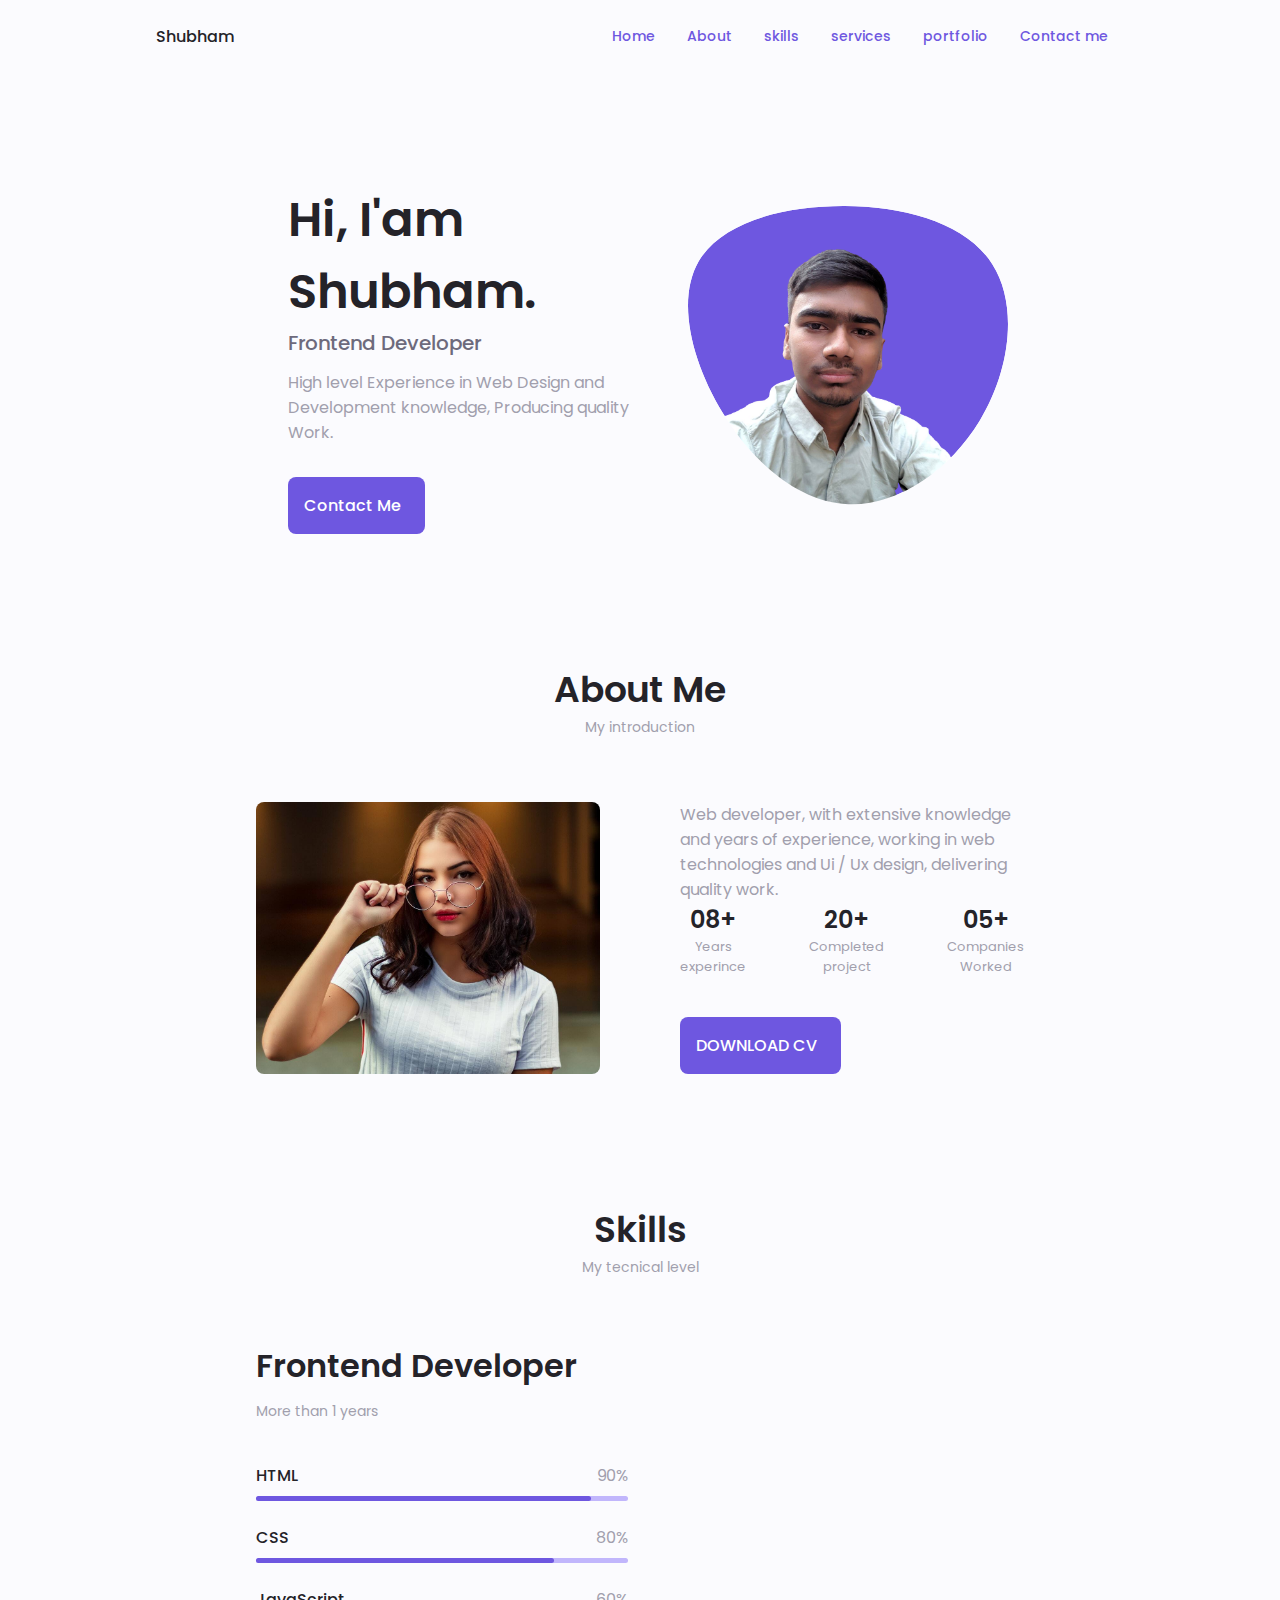
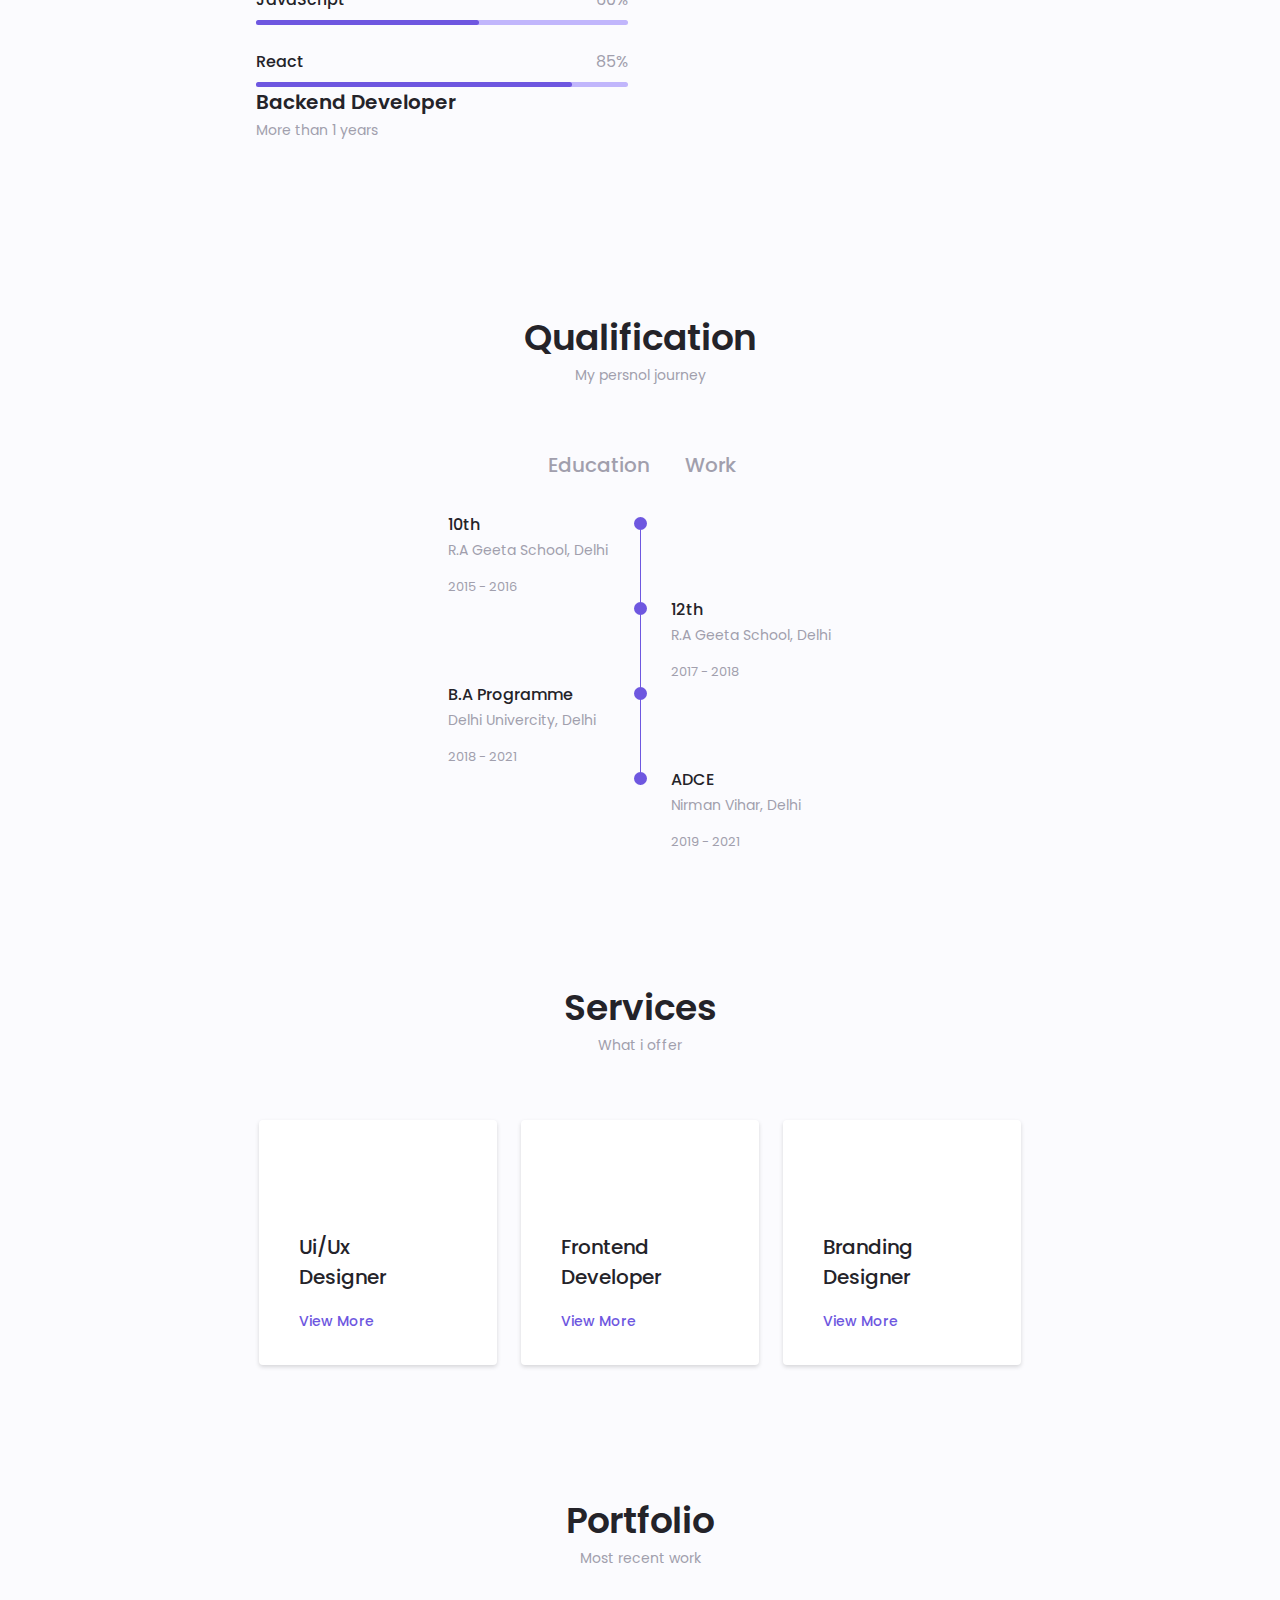
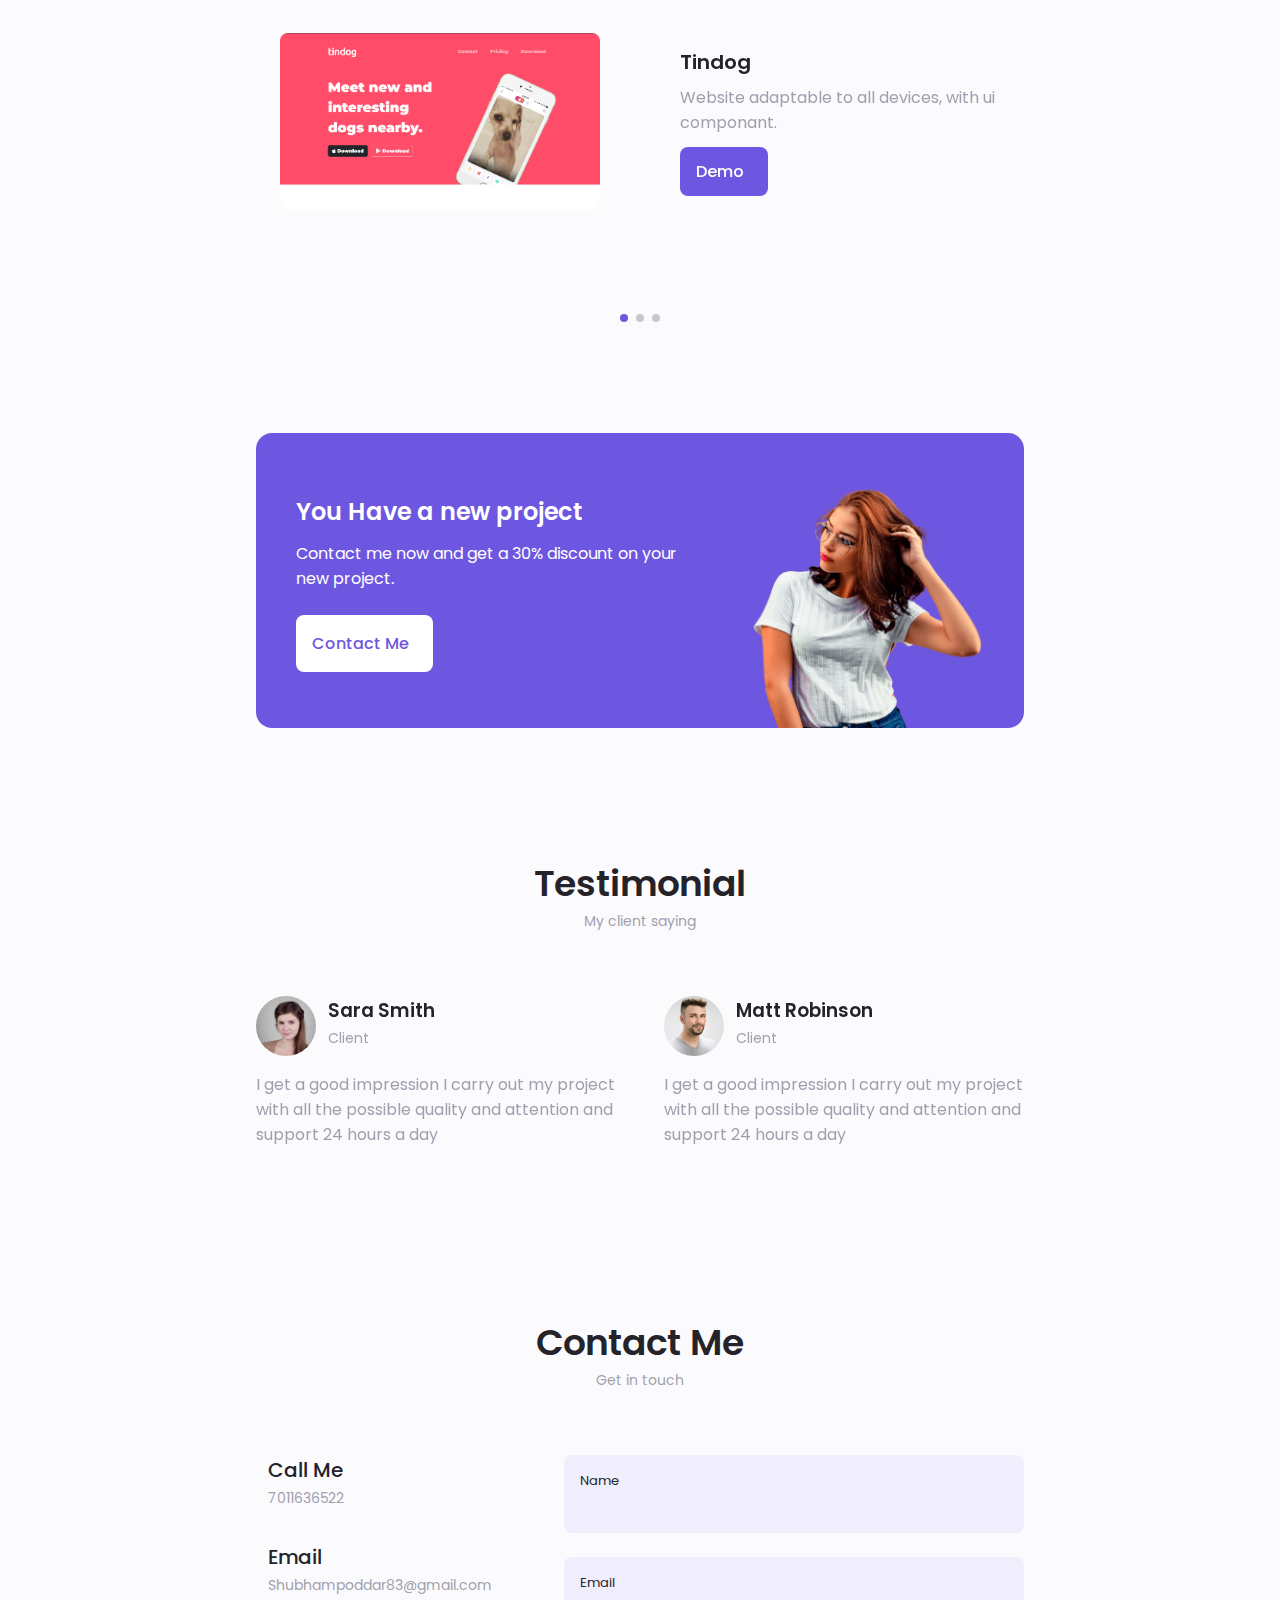
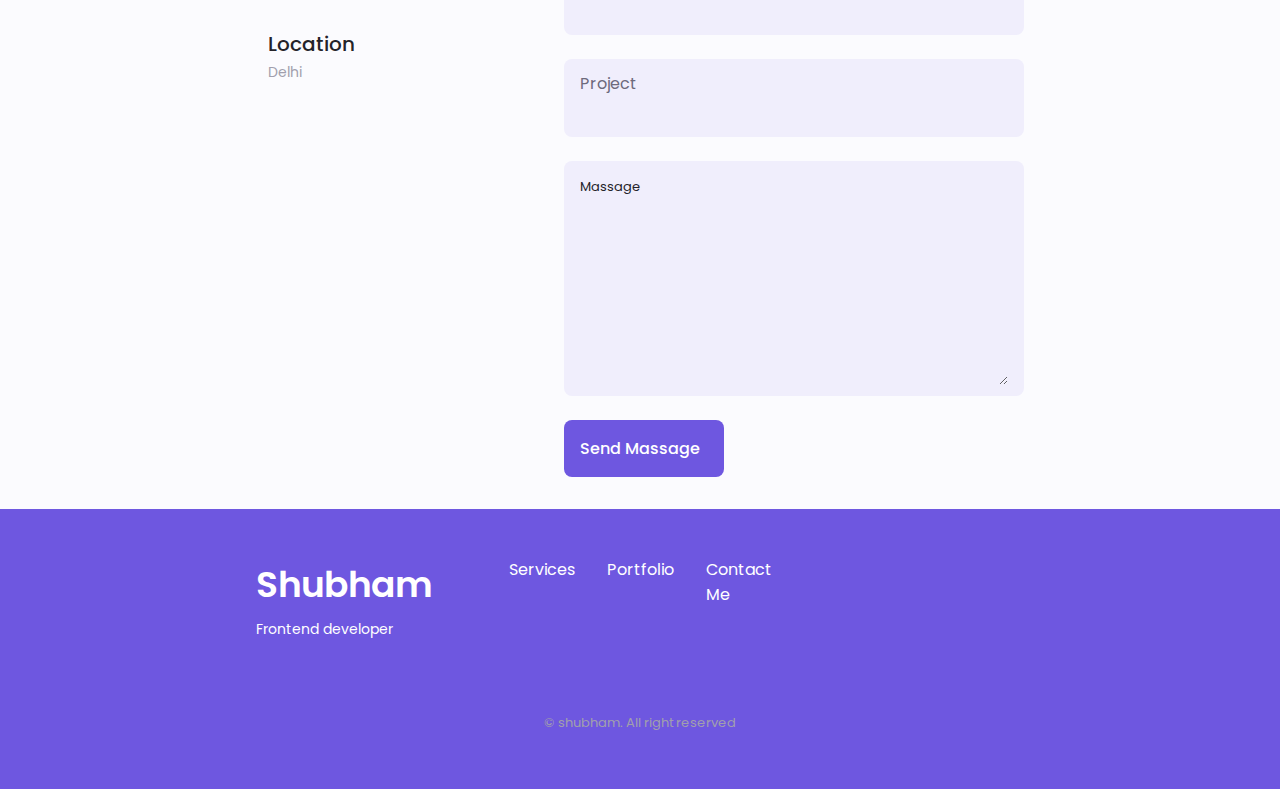
<file: index.html>
<!DOCTYPE html>
    <html lang="en">
    <head>
        <meta charset="UTF-8">
        <meta name="viewport" content="width=device-width, initial-scale=1.0">

        <!--==================== UNICONS ====================-->
        <link rel="stylesheet" href="https://unicons.iconscout.com/release/v4.0.8/css/line.css">


        <!--==================== SWIPER CSS ====================-->
        <link rel="stylesheet" href="assets/css/swiper-bundle.min.css">

        <!--==================== CSS ====================-->
        <link rel="stylesheet" href="assets/css/styles.css"> 

        <title>Responsive Portfolio Website</title>
    </head>
    <body>
        <!--==================== HEADER ====================-->
        <header class="header" id="header">
            <nav class="nav container">
                <a href="#" class="nav__logo">Shubham</a>
                <div class="nav__menu" id="nav-menu">
                    <ul class="nav__list grid">
                       <li class="nav__item">
                        <a href="#home" class="nav__link active-link">
                            <i class="uil uil-estate nav__icon"></i>Home
                        </a>
                       </li>

                       <li class="nav__item">
                        <a href="#about" class="nav__link active-link">
                            <i class="uil uil-user nav__icon" ></i>About
                        </a>
                       </li>

                       <li class="nav__item">
                        <a href="#skills" class="nav__link active-link">
                            <i class="uil uil-file-alt nav__icon"></i>skills
                        </a>
                       </li>

                       <li class="nav__item">
                        <a href="#services" class="nav__link active-link">
                            <i class="uil uil-briefcase nav__icon"></i>services
                        </a>
                       </li>
                       <li class="nav__item">
                        <a href="#portfolio" class="nav__link active-link">
                            <i class="uil uil-scenery nav__icon"></i>portfolio
                        </a>
                       </li>
                       <li class="nav__item">
                        <a href="#contact" class="nav__link active-link">
                            <i class="uil uil-message nav__icon"></i>Contact me
                        </a>
                       </li>
                    </ul>
                    <i class="uil uil-times nav__close" id="nav-close"></i>
                </div>
                <div class="nav__btn">
                     <!-- Theme change button -->
                     <i class="uil uil-moon change-theme" id="theme-button"></i>

                    <div class="nav__toggle" id="nav-toggle">
                        <i class="uil uil-apps"></i>
                    </div>
                </div>
            </nav>
        </header>

        <!--==================== MAIN ====================-->
        <main class="main">
            <!--==================== HOME ====================-->
            <section class="home section" id="home">
                <div class="home__container container grid">
                    <div class="home__content grid">
                        <div class="home__social">
                            <a href="https://www.linkedin.com/in/poddarshubham/" class="home__social-icon">
                                <i class="uil uil-linkedin-alt"></i>
                            </a>
                            <a href="" target="_blank" class="home__social-icon">
                                <i class="uil uil-dribbble"></i>
                            </a>
                            <a href="https://github.com/shubham83" target="_blank" class="home__social-icon">
                                <i class="uil uil-github-alt"></i>
                            </a>
                        </div>
                        <div class="home__img">
                            <svg class="home__blob"  viewBox="0 0 200 187" xmlns="http://www.w3.org/2000/svg" xmlns:xlink="http://www.w3.org/1999/xlink">
                                <mask id="mask0" mask-type="alpha">
                                    <path d="M190.312 36.4879C206.582 62.1187 201.309 102.826 182.328 134.186C163.346 165.547 
                                    130.807 187.559 100.226 186.353C69.6454 185.297 41.0228 161.023 21.7403 129.362C2.45775 
                                    97.8511 -7.48481 59.1033 6.67581 34.5279C20.9871 10.1032 59.7028 -0.149132 97.9666 
                                    0.00163737C136.23 0.303176 174.193 10.857 190.312 36.4879Z"/>
                                </mask>
                                <g mask="url(#mask0)">
                                    <path d="M190.312 36.4879C206.582 62.1187 201.309 102.826 182.328 134.186C163.346 
                                    165.547 130.807 187.559 100.226 186.353C69.6454 185.297 41.0228 161.023 21.7403 
                                    129.362C2.45775 97.8511 -7.48481 59.1033 6.67581 34.5279C20.9871 10.1032 59.7028 
                                    -0.149132 97.9666 0.00163737C136.23 0.303176 174.193 10.857 190.312 36.4879Z"/>
                                    
                                    <image class="home__blob-img" href="assets/img/perfil.png"/>
                                </g>
                            </svg>
                        </div>
                        <div class="home__data">
                            <h1 class="home__title">Hi, I'am Shubham.</h1>
                            <h3 class="home__subtitle">Frontend Developer</h3>
                            <p class="home__description">High level Experience in Web Design and Development knowledge, Producing
                                quality Work.</p>
                              <a href="#contact" class="button button--flex">
                                Contact Me <i class="uil uil-message button__icon"></i>
                            </a>
                        </div>
                        
                    </div>
                   
                </div>
            </section>

            <!--==================== ABOUT ====================-->
          <section class="about section" id="about">
            <h1 class="section__title">About Me</h2>
            <span class="section__subtitle">My introduction</span>
            
            <div class="about__container container grid">
                <img src="assets/img/about.jpg" alt="" class="about__img">
                <div class="about__data">
                    <p class="about_desription">
                        Web developer, with extensive knowledge and years of experience, working in web technologies and Ui / Ux design, delivering quality work.
                    </p>
                    <div class="about__info">
                        <div>
                            <span class="about__info-title">08+</span>
                            <span class="about__info-name">Years <br> experince</span>
                        </div>

                        <div>
                            <span class="about__info-title">20+</span>
                            <span class="about__info-name">Completed <br> project</span>
                        </div>

                        <div>
                            <span class="about__info-title">05+</span>
                            <span class="about__info-name">Companies <br> Worked</span>
                        </div>
                       
                    </div>
                    <div class="about__buttons">
                        <a href="assets/pdf/Shubham_Poddar1.pdf" class="button button--flex">
                            DOWNLOAD CV<i class="uil uil-download-alt button__icon"></i>
                        </a>
                    </div>
                    
                </div>
            </div>
            
          </section>
        
          <!--==================== SKILLS ====================--> 
          <section class="skills section" id="skills">
            <h2 class="section__title">Skills</h2>
            <span class="section__subtitle">My tecnical level</span>
            <div class="skills_container container grid">
                <div>
                    <!--==================== SKILLS 1============ ========-->
                    <div class="skills__content skills__open">
                        <div class="skills__header">
                            <i class="uil uil-brackets-curly skills__icon"></i>
                            <div>
                                <h1 class="skills__titles">Frontend Developer</h1>
                                <span class="skills__subtitle">More than 1 years </span>
                            </div>
                            <i class="uil uil-angle-down skills__arrow"></i>
                        </div>
                        <div class="skills__list grid">
                            <div class="skills__data">
                                <div class="skills__titles">
                                    <h3 class="skills__name">HTML</h3>
                                    <span class="skills__number">90%</span>
                                </div>
                                <div class="skills__bar">
                                    <span class="skills__percentage skills__html"></span>
                                </div>
                            </div>
                            <div class="skills__data">
                                <div class="skills__titles">
                                    <h3 class="skills__name">CSS</h3>
                                    <span class="skills__number">80%</span>
                                </div>

                                <div class="skills__bar">
                                    <span class="skills__percentage skills__css"></span>
                                </div>
                                </div> 
                            <div class="skills__data">
                                <div class="skills__titles">
                                    <h3 class="skills__name">JavaScript</h3>
                                    <span class="skills__number">60%</span>
                                </div>
                                <div class="skills__bar">
                                    <span class="skills__percentage skills__js"></span>
                                </div>
                            </div> 
                            <div class="skills__data">
                                <div class="skills__titles">
                                    <h3 class="skills__name">React</h3>
                                    <span class="skills__number">85%</span>
                                </div>

                                <div class="skills__bar">
                                    <span class="skills__percentage skills__react"></span>
                                </div>
                            </div>
                        </div>
                    </div>
                    <!--==================== SKILLS 2============ ========-->
                    <div class="skills__content skills__close">
                        <div class="skills__header">
                            <i class="uil uil-server-network skills__icon"></i>
                            <div>
                                <h1 class="skills__title">Backend Developer</h1>
                                <span class="skills__subtitle">More than 1 years </span>
                            </div>
                            <i class="uil uil-angle-down skills__arrow"></i>
                        </div>
                        <div class="skills__list grid">
                            <div class="skills__data">
                                <!-- <div class="skills__titles">
                                    <h3 class="skills__name">Express</h3>
                                    <span class="skills__number">80%</span>
                                </div>
                                <div class="skills__bar">
                                    <span class="skills__percentage skills__php"></span>
                                </div> -->
                            </div>
                            <div class="skills__data">
                                <div class="skills__titles">
                                    <h3 class="skills__name">Node Js</h3>
                                    <span class="skills__number">70%</span>
                                </div>
                                
                                <div class="skills__bar">
                                    <span class="skills__percentage skills__node"></span>
                                </div>
                                </div> 
                                <div class="skills__data">
                                    <div class="skills__titles">
                                        <h3 class="skills__name">MongoDB</h3>
                                        <span class="skills__number">90%</span>
                                    </div>
                                    
                                    <div class="skills__bar">
                                        <span class="skills__percentage skills__MongoDB"></span>
                                    </div>
                                    </div> 
                            <!-- <div class="skills__data">
                                <div class="skills__titles">
                                    <h3 class="skills__name">Python</h3>
                                    <span class="skills__number">55%</span>
                                </div> -->

                                <!-- <div class="skills__bar">
                                    <span class="skills__percentage skills__python"></span>
                                </div> -->
                            </div>
                        </div>
                    </div>
                    
                </div>
                <div>
                    
                
            </div>
        </section>
        

        <!--==================== QUALIFICATION ====================-->
        <section class="qualification section">
            <h2 class="section__title">Qualification</h2>
            <span class="section__subtitle">My persnol journey</span>
            <div class="qualification__container container">
                <div class="qualification__tabs">
                    <div class="qualification__button button--flex qualification__active" data-target='#Education'>
                        <i class="uil uil-graduation-cap qualification__icon" ></i>
                        Education
                    </div>
                    <div class="qualification__button button--flex" data-target='#Work'>
                        <i class="uil uil-briefcase-alt qualification__icon"></i>
                        Work
                    </div>
                </div>  
                <div class="qualification__sections">
                    <!--==================== QUALIFICATION CONTENT 1 ====================-->
                    <div class="qualification__content qualification__active " data-content id="Education">
                       <!--==================== QUALIFICATION 1 ====================-->
                       <div class="qualification__data">
                        <div>
                            <h3 class="qualification__title">10th</h3>
                            <span class="qalification__subtitle">R.A Geeta School, Delhi</span>
                            <div class="qualification__calender">
                                <i class="uil uil-calendar-alt"></i>
                                2015 - 2016
                            </div>
                        </div>
                        <div>
                            <span class="qaulification__rounder"></span>
                            <span class="qaulification__line"></span>
                        </div>
                       </div>

                           <!--==================== QUALIFICATION 2 ====================-->
                           <div class="qualification__data">
                            <div></div>
                            <div>
                                <span class="qaulification__rounder"></span>
                                <span class="qaulification__line"></span>
                            </div>
                            <div>
                                <h3 class="qualification__title">12th</h3>
                                <span class="qalification__subtitle">R.A Geeta School, Delhi</span>
                                <div class="qualification__calender">
                                    <i class="uil uil-calendar-alt"></i>
                                    2017 - 2018
                                </div>
                            </div>
                            
                           </div>
                           

                           <!--==================== QUALIFICATION 3 ====================-->
                           <div class="qualification__data">
                            <div>
                                <h3 class="qualification__title">B.A Programme</h3>
                                <span class="qalification__subtitle">Delhi Univercity, Delhi</span>
                                <div class="qualification__calender">
                                    <i class="uil uil-calendar-alt"></i>
                                    2018 - 2021
                                </div>
                            </div>
                            <div>
                                <span class="qaulification__rounder"></span>
                                <span class="qaulification__line"></span>
                            </div>
                           </div>
                      

                           <!--==================== QUALIFICATION 4 ====================-->
                           <div class="qualification__data">
                            <div></div>
                            <div>
                                <span class="qaulification__rounder"></span>
                                <!-- <span class="qaulification__line"></span> -->
                            </div>
                            <div>
                                <h3 class="qualification__title">ADCE</h3>
                                <span class="qalification__subtitle">Nirman Vihar, Delhi</span>
                                <div class="qualification__calender">
                                    <i class="uil uil-calendar-alt"></i>
                                    2019 - 2021
                                </div>
                            </div>
                            
                           </div>
                           
                      
                          
                    </div>
                    <!--==================== QUALIFICATION CONTENT 2 ====================-->
                    <div class="qualification__content" data-content id="Work">
                        <!--==================== QUALIFICATION 1 ====================-->
                        <div class="qualification__data">
                         <div> 
                             <h3 class="qualification__title"> Frasher</h3>
                             <!-- <span class="qalification__subtitle">Peru</span> -->
                             <div class="qualification__calender">
                                 <!-- <i class="uil uil-calendar-alt"></i> -->
                                 <!-- 2009 - 2014 -->
                             </div>
                         </div>
                         <div>
                             <span class="qaulification__rounder"></span>
                             <!-- <span class="qaulification__line"></span> -->
                         </div>
                        </div>

                            <!--==================== QUALIFICATION 2 ====================-->
                            <!-- <div class="qualification__data">
                             <div></div>
                             <div>
                                 <span class="qaulification__rounder"></span>
                                 <span class="qaulification__line"></span>
                             </div>
                             <div>
                                 <h3 class="qualification__title">Computer Enginner</h3>
                                 <span class="qalification__subtitle">Peru - Univercity</span>
                                 <div class="qualification__calender">
                                     <i class="uil uil-calendar-alt"></i>
                                     2009 - 2014
                                 </div>
                             </div>
                             
                            </div> -->
                            

                            <!--==================== QUALIFICATION 3 ====================-->
                            <!-- <div class="qualification__data">
                             <div>
                                 <h3 class="qualification__title">Computer Enginner</h3>
                                 <span class="qalification__subtitle">Peru - Univercity</span>
                                 <div class="qualification__calender">
                                     <i class="uil uil-calendar-alt"></i>
                                     2009 - 2014
                                 </div>
                             </div>
                             <div>
                                 <span class="qaulification__rounder"></span>
                                 <span class="qaulification__line"></span>
                             </div>
                            </div> -->
                       

                            <!--==================== QUALIFICATION 4 ====================-->
                            <!-- <div class="qualification__data">
                             <div></div>
                             <div>
                                 <span class="qaulification__rounder"></span>
                                 <span class="qaulification__line"></span>
                             </div>
                             <div>
                                 <h3 class="qualification__title">Computer Enginner</h3>
                                 <span class="qalification__subtitle">Peru - Univercity</span>
                                 <div class="qualification__calender">
                                     <i class="uil uil-calendar-alt"></i>
                                     2009 - 2014
                                 </div>
                             </div>
                             
                            </div>
                             -->
                       
                           
                     </div>
                </div>
           </div>
        </section> 

        <!--==================== SERVICES ====================-->
       <section class="services section" id="services">
        <h2 class="section__title">Services</h2>
        <span class="section__subtitle">What i offer</span>
        <div class="services__container container grid">
            <!--==================== SERVICES 1 ====================-->
            <div class="services__content">
                <div>
                    <i class="uil uil-web-grid services__icon"></i>
                    <h3 class="services__title">Ui/Ux <br> Designer </h3>
                </div>
                <span class="button button--flex button--small button--link services__button">
                    View More
                    <i class="uil uil-arrow-right button__icon"></i>
                </span>
                <div class="services__modal">
                    <div class="services__modal-content">
                        <h4 class="services__modal-title">Ui/Ux <br> Designer </h4>
                        <i class="uil uil-times services__modal-close"></i>
                        <ul class="services__modal-services grid">
                            <li class="services__modal-service">
                                <i class="uil uil-check-circle services__madal-icon"></i>
                                <p>I develop the user interface.</p>
                            </li>
                            <li class="services__modal-service">
                                <i class="uil uil-check-circle services__madal-icon"></i>
                                <p>Web page development.</p>
                            </li>
                            <li class="services__modal-service">
                                <i class="uil uil-check-circle services__madal-icon"></i>
                                <p>I create ux element interactions.</p>
                            </li>
                            <li class="services__modal-service">
                                <i class="uil uil-check-circle services__madal-icon"></i>
                                <p>I position your company brand..</p>
                            </li>
                        </ul>
                    </div>
                </div>
            </div>
            <!--==================== SERVICES 2 ====================-->
            <div class="services__content">
             <div>
                <i class="uil uil-arrow services__icon"></i>
            <h3 class="services__title">Frontend <br> Developer</h3>
            </div>
            <span class="button button--flex button--small button--link services__button">
            View More
            <i class="uil uil-arrow-right button__icon"></i>
            </span>
            <div class="services__modal">
                <div class="services__modal-content">
                    <h4 class="services__modal-title">Ui/Ux <br> Designer </h4>
                    <i class="uil uil-times services__modal-close"></i>
                    <ul class="services__modal-services grid">
                        <li class="services__modal-service">
                            <i class="uil uil-check-circle services__madal-icon"></i>
                            <p>I develop the user interface.</p>
                        </li>
                        <li class="services__modal-service">
                            <i class="uil uil-check-circle services__madal-icon"></i>
                            <p>Web page development.</p>
                        </li>
                        <li class="services__modal-service">
                            <i class="uil uil-check-circle services__madal-icon"></i>
                            <p>I create ux element interactions.</p>
                        </li>
                        <li class="services__modal-service">
                            <i class="uil uil-check-circle services__madal-icon"></i>
                            <p>I position your company brand..</p>
                        </li>
                    </ul>
                </div>
            </div>
            </div>
            <!--==================== SERVICES 3 ====================-->
            <div class="services__content">
<div>
    <i class="uil uil-pen services__icon"></i>
    <h3 class="services__title">Branding <br> Designer </h3>
</div>
<span class="button button--flex button--small button--link services__button">
    View More
    <i class="uil uil-arrow-right button__icon"></i>
</span>
<div class="services__modal">
    <div class="services__modal-content">
        <h4 class="services__modal-title">Ui/Ux <br> Designer </h4>
        <i class="uil uil-times services__modal-close"></i>
        <ul class="services__modal-services grid">
            <li class="services__modal-service">
                <i class="uil uil-check-circle services__madal-icon"></i>
                <p>I develop the user interface.</p>
            </li>
            <li class="services__modal-service">
                <i class="uil uil-check-circle services__madal-icon"></i>
                <p>Web page development.</p>
            </li>
            <li class="services__modal-service">
                <i class="uil uil-check-circle services__madal-icon"></i>
                <p>I create ux element interactions.</p>
            </li>
            <li class="services__modal-service">
                <i class="uil uil-check-circle services__madal-icon"></i>
                <p>I position your company brand..</p>
            </li>
        </ul>
    </div>
</div>
            </div>
        </div>
       </section>
        
        <!--==================== PORTFOLIO ====================-->
        <section class="portfolio section" id="portfolio">
            <h2 class="section__title">Portfolio</h2>
            <span class="section__subtitle">Most recent work</span>
            <div class="portfolio__container container swiper-container">
                <div class="swiper-wrapper">
                    <!--==================== PORTFOLIO 1 ====================-->
                    <div class="portfolio__content grid swiper-slide">
                        <img src="assets/img/portfolio2.png" alt="" class="portfolio__img">

                        <div class="portfolio">
                            <h3 class="portfolio__title">Tindog</h3>
                            <p class="portfolio__description">
                                Website adaptable to all devices, with ui componant.
                            </p>
                            <a href="https://pass-man-mu.vercel.app/" class="button button--flex button--small portfolio__button">
                                Demo
                                <i class="uil uil-arrow-right button__icon"></i>
                            </a>
                        </div>
                    </div>
                     <!--==================== PORTFOLIO 2 ====================-->
                     <div class="portfolio__content grid swiper-slide">
                        <img src="assets/img/portfolio1.png" alt="" class="portfolio__img">

                        <div class="portfolio">
                            <h3 class="portfolio__title">Pass-Man</h3>
                            <p class="portfolio__description">
                                A secure, user-friendly web application for storing and managing passwords. PassMan allows users to save their passwords securely, and organize them for easy access.

                              
                            </p>
                            <a href="https://shubham83.github.io/Tindog/" class="button button--flex button--small portfolio__button">
                                Demo
                                <i class="uil uil-arrow-right button__icon"></i>
                            </a>
                        </div>
                    </div>
                     <!--==================== PORTFOLIO 3 ====================-->
                     <div class="portfolio__content grid swiper-slide">
                        <img src="assets/img/portfolio3.jpg" alt="" class="portfolio__img">

                        <div class="portfolio">
                            <h3 class="portfolio__title">Online Store</h3>
                            <p class="portfolio__description">
                                Website adaptable to all devices, with ui componant and animated interactions.
                            </p>
                            <a href="https://blog-project-zkpg.onrender.com" class="button button--flex button--small portfolio__button">
                                Demo
                                <i class="uil uil-arrow-right button__icon"></i>
                            </a>
                        </div>
                    </div>


                </div>
                <div class="swiper-button-next">
                    <i class="uil uil-angle-right swiper-portfolio-icon"></i>
                </div>
                <div class="swiper-button-prev">
                    <i class="uil uil-angle-left swiper-portfolio-icon"></i>
                </div>
                <div class="swiper-pagination"></div>
            </div>
        </section>
        

        <!--==================== PROJECT IN MIND ====================-->
        <section class="project section">
            <div class="project__bg">
                <div class="project__container container grid">
                    <div class="project__data">
                        <h2 class="project__title">You Have a new project</h2>
                        <p class="project__description">Contact me now and get a 30% discount on your new project.</p>
                        <a href="#contact" class="button button--flex button--white">
                            Contact Me
                            <i class="uil uil-message project__icon button__icon"></i>
                        </a>
                        
                    </div>
                    <img src="assets/img/project.png" alt="" class="project__img">
                </div>
            </div>
        </section>

        <!--==================== TESTIMONIAL ====================-->
        <section class="testimonial section">
            <h2 class="section__title">Testimonial</h2>
            <span class="section__subtitle">My client saying</span>
            <div class="testimonial__container container swiper-container">
                <div class="swiper-wrapper">
                    <!--==================== TESTIMONIAL 1 ====================-->
                    <div class="testimonial__content swiper-slide">
                        <div class="testimonial__data">
                            <div class="testimonial__header">
                                <img src="assets/img/testimonial1.jpg" alt="" class="testimonial__img">
                                <div>
                                    <h3 class="tesimonial__name">Sara Smith</h3>
                                    <span class="testimonial__client">Client</span>
                                </div>
                            </div>
                            <div>
                                <i class="uil uil-star testimonial__icon-star"></i>
                                <i class="uil uil-star testimonial__icon-star"></i>
                                <i class="uil uil-star testimonial__icon-star"></i>
                                <i class="uil uil-star testimonial__icon-star"></i>
                                <i class="uil uil-star testimonial__icon-star"></i>
                            </div>
                        </div>
                        <p class="testimonial__description">I get a good impression I carry out my 
                            project with all the possible quality and
                             attention and support 24 hours a day</p>
                    </div>
                    <!--==================== TESTIMONIAL 2 ====================-->
                    <div class="testimonial__content swiper-slide">
                        <div class="testimonial__data">
                            <div class="testimonial__header">
                                <img src="assets/img/testimonial2.jpg" alt="" class="testimonial__img">
                                <div>
                                    <h3 class="tesimonial__name">Matt Robinson</h3>
                                    <span class="testimonial__client">Client</span>
                                </div>
                            </div>
                            <div>
                                <i class="uil uil-star testimonial__icon-star"></i>
                                <i class="uil uil-star testimonial__icon-star"></i>
                                <i class="uil uil-star testimonial__icon-star"></i>
                                <i class="uil uil-star testimonial__icon-star"></i>
                                <i class="uil uil-star testimonial__icon-star"></i>
                            </div>
                        </div>
                        <p class="testimonial__description">I get a good impression I carry out my 
                            project with all the possible quality and
                             attention and support 24 hours a day</p>
                    </div>
            <!--==================== TESTIMONIAL 3 ====================-->
                    <div class="testimonial__content swiper-slide">
                        <div class="testimonial__data">
                            <div class="testimonial__header">
                                <img src="assets/img/testimonial3.jpg" alt="" class="testimonial__img">
                                <div>
                                    <h3 class="tesimonial__name">Raul Harris</h3>
                                    <span class="testimonial__client">Client</span>
                                </div>
                            </div>
                            <div>
                                <i class="uil uil-star testimonial__icon-star"></i>
                                <i class="uil uil-star testimonial__icon-star"></i>
                                <i class="uil uil-star testimonial__icon-star"></i>
                                <i class="uil uil-star testimonial__icon-star"></i>
                                <i class="uil uil-star testimonial__icon-star"></i>
                            </div>
                        </div>
                        <p class="testimonial__description">I get a good impression I carry out my 
                            project with all the possible quality and
                             attention and support 24 hours a day</p>
                    </div>
                </div>
                <div class="swiper-pagination swiper-pagination-tesimonial"></div>
            </div>
        </section>
       

        <!--==================== CONTACT ME ====================-->
       <section class="contect section" id="contact">
        <h2 class="section__title">Contact Me</h2>
        <span class="section__subtitle">Get in touch</span>

        <div class="contact__container container grid">
            <div>
                <div class="contact__information">
                    <i class="uil uil-phone contact__icon"></i>
                    <div>
                        <h3 class="contact__title">Call Me</h3>
                        <span class="contact__subtitle">7011636522</span>
                    </div>
                </div>
                <div class="contact__information">
                    <i class="uil uil-envelope contact__icon"></i>
                    <div>
                        <h3 class="contact__title">Email</h3>
                        <span class="contact__subtitle">Shubhampoddar83@gmail.com</span>
                    </div>
                </div>
                <div class="contact__information">
                    <i class="uil uil-map-marker contact__icon"></i>
                    <div>
                        <h3 class="contact__title">Location</h3>
                        <span class="contact__subtitle">Delhi</span>
                    </div>
                </div>
            </div>
            <form action="" class="contact__form grid">
                <div class="contact__inputs grid">
                    <div class="contact__content">
                        <label for="" class="contact__label">Name</label>
                        <input type="text" class="contact__input">
                    </div>
                    <div class="contact__content">
                        <label for="" class="contact__label">Email</label>
                        <input type="email" class="contact__input">
                    </div>
                </div>
                <div class="contact__content">
                    <label for="" class="contact__input">Project</label>
                    <input type="text" class="contact__input">
                </div>
                <div class="contact__content">
                    <label for="" class="contact__label">Massage</label>
                    <textarea name="" id="" cols="0" rows="7" class="contact__input"></textarea>
                </div>
                <div>
                    <a href="#" class="button button--flex">
                        Send Massage
                        <i class="uil uil-message button__icon"></i>
                    </a>
                </div>
            </form>
        </div>
       </section>
       
    </main>

    <!--==================== FOOTER ====================-->
    <footer class="footer footer__bg">
        <div class="">
            <div class="footer__container container grid">
                <div>
                    <h1 class="footer__title">Shubham</h1>
                    <span class="footer__subtitle">Frontend developer</span>
            
                </div>
                <ul class="footer__links">
                    <li>
                        <a href="#services" class="footer__link">Services</a>
                    </li>
                    <li>
                        <a href="#portfolio" class="footer__link">Portfolio</a>
                    </li>
                    <li>
                        <a href="#contact" class="footer__link">Contact Me</a>
                    </li>
                </ul>
                <div class="footer__socials">
                    <a href="https://www.facebook.com/" target="_blank" class="footer__social">
                        <i class="uil uil-facebook-f"></i>
                    </a>
                    <a href="https://www.instagram.com/" target="_blank" class="footer__social">
                        <i class="uil uil-instagram"></i>
                    </a>
                    <a href="https://twitter.com/" target="_blank" class="footer__social">
                        <i class="uil uil-twitter-alt"></i> 
                    </a>
                </div>
            </div>
            <p class="footer__copy">&#169; shubham. All right reserved</p>
        </div>
    </footer>

          
         
           
        <!--==================== SCROLL TOP ====================-->
        <a href="" class="scrollup" id="scroll-up">
            <i class="uil uil-arrow-up scrollup__icon"></i>
        </a>


        <!--==================== SWIPER JS ====================-->
        <script src="assets/js/swiper-bundle.min.js"></script>

        <!--==================== MAIN JS ====================-->
        <script src="assets/js/main.js"></script>
    </body>
</html>
</file>
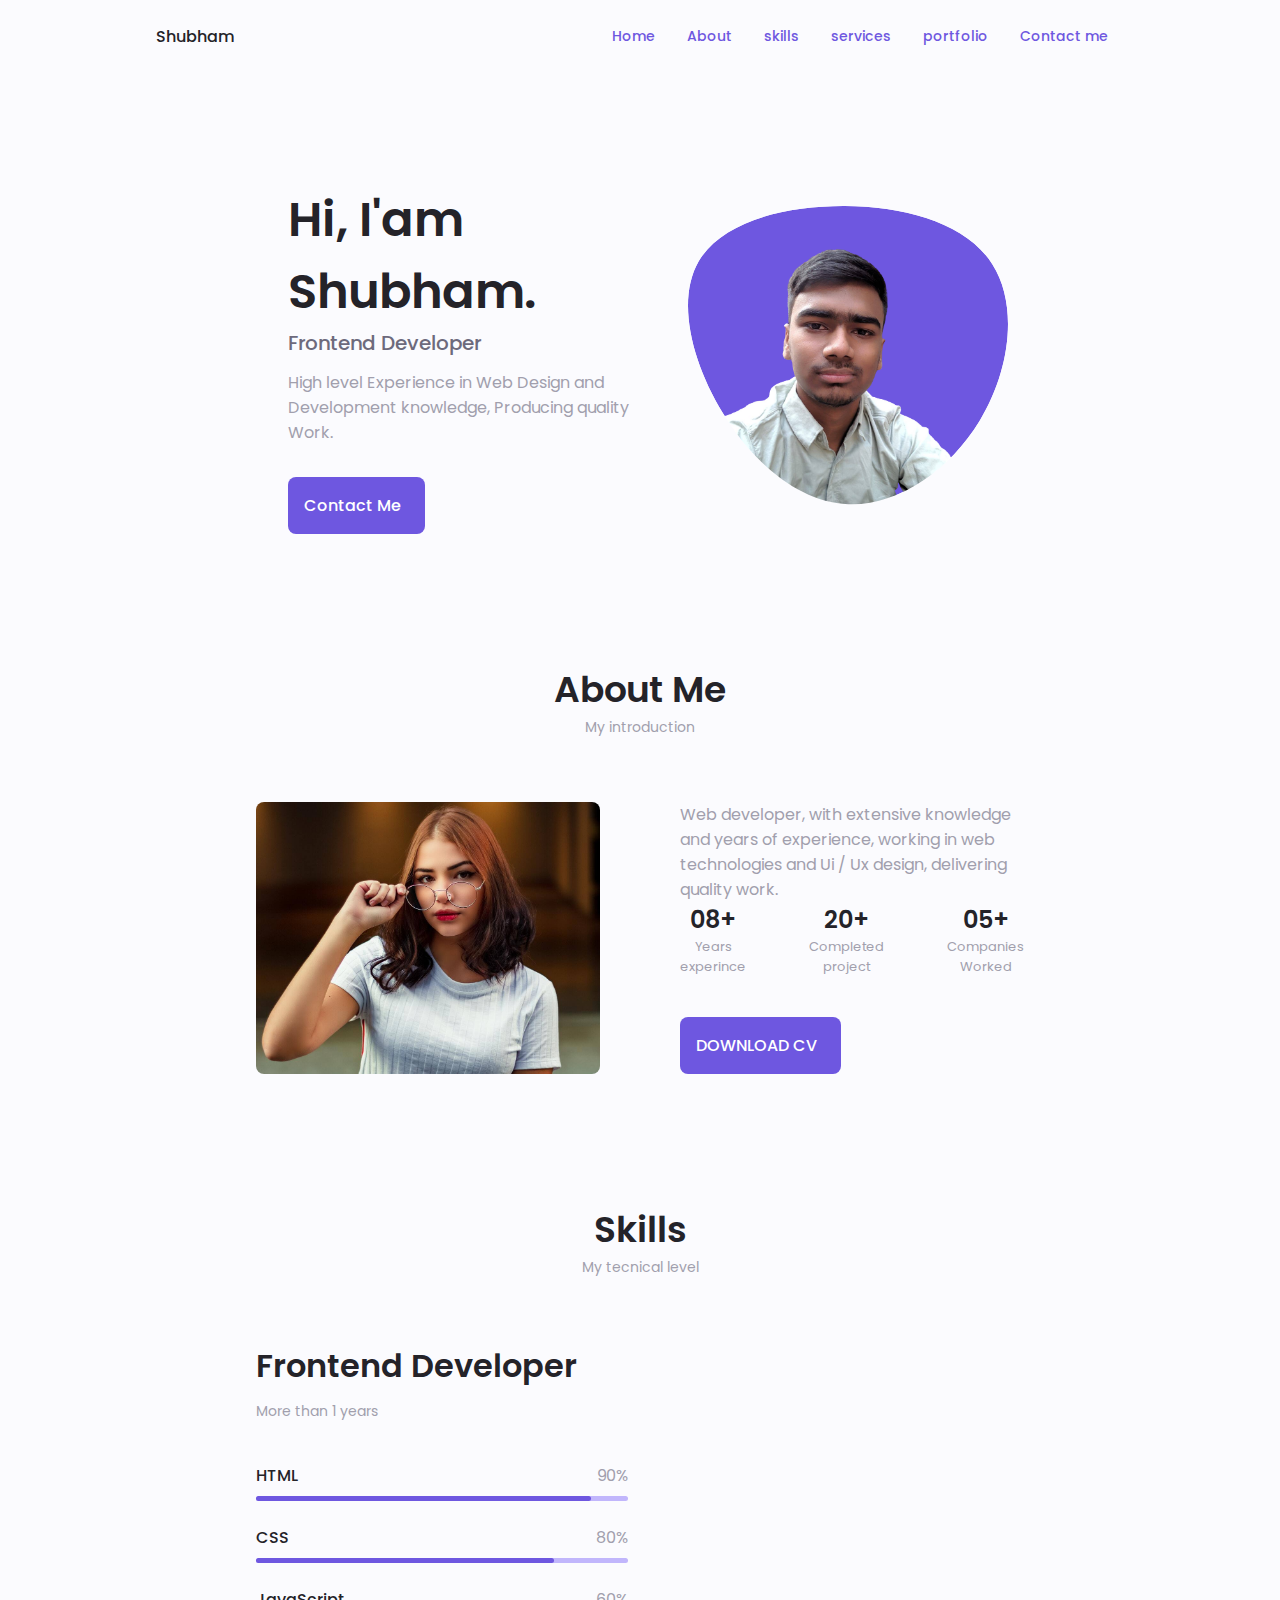
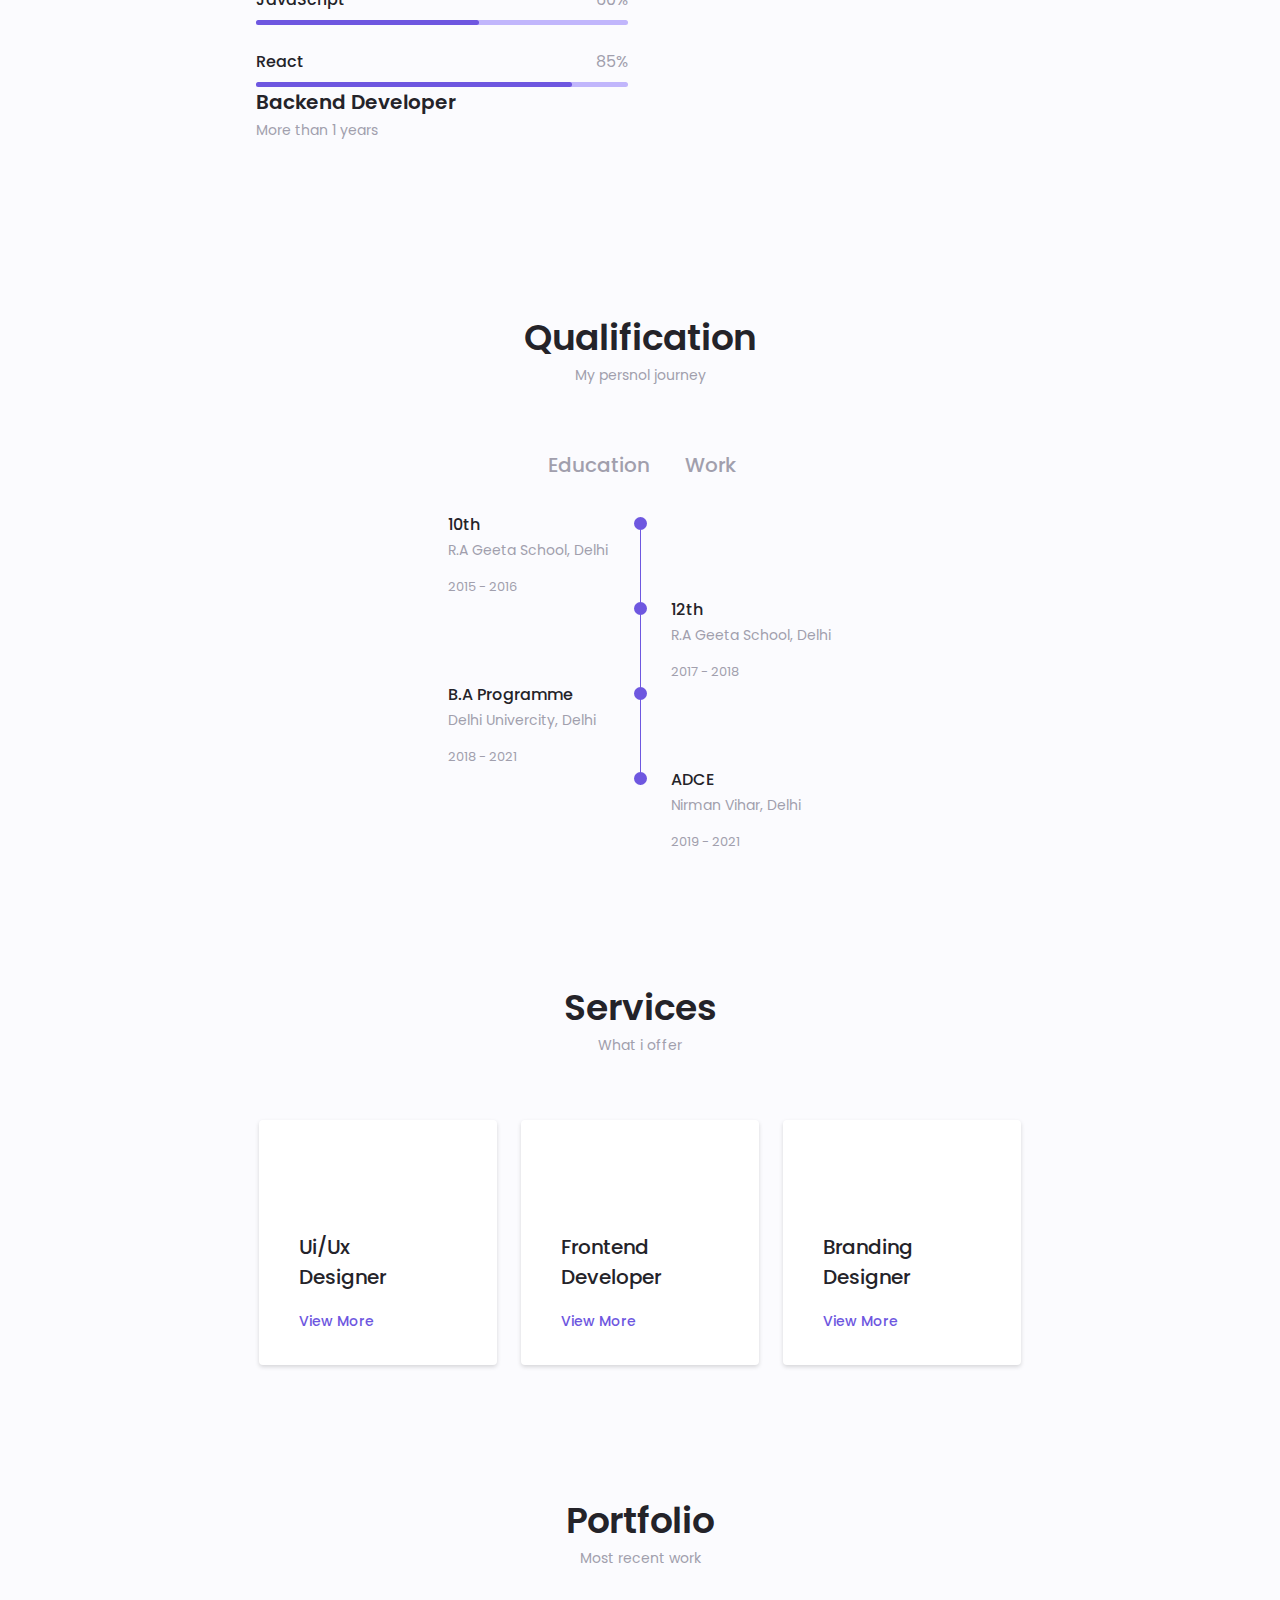
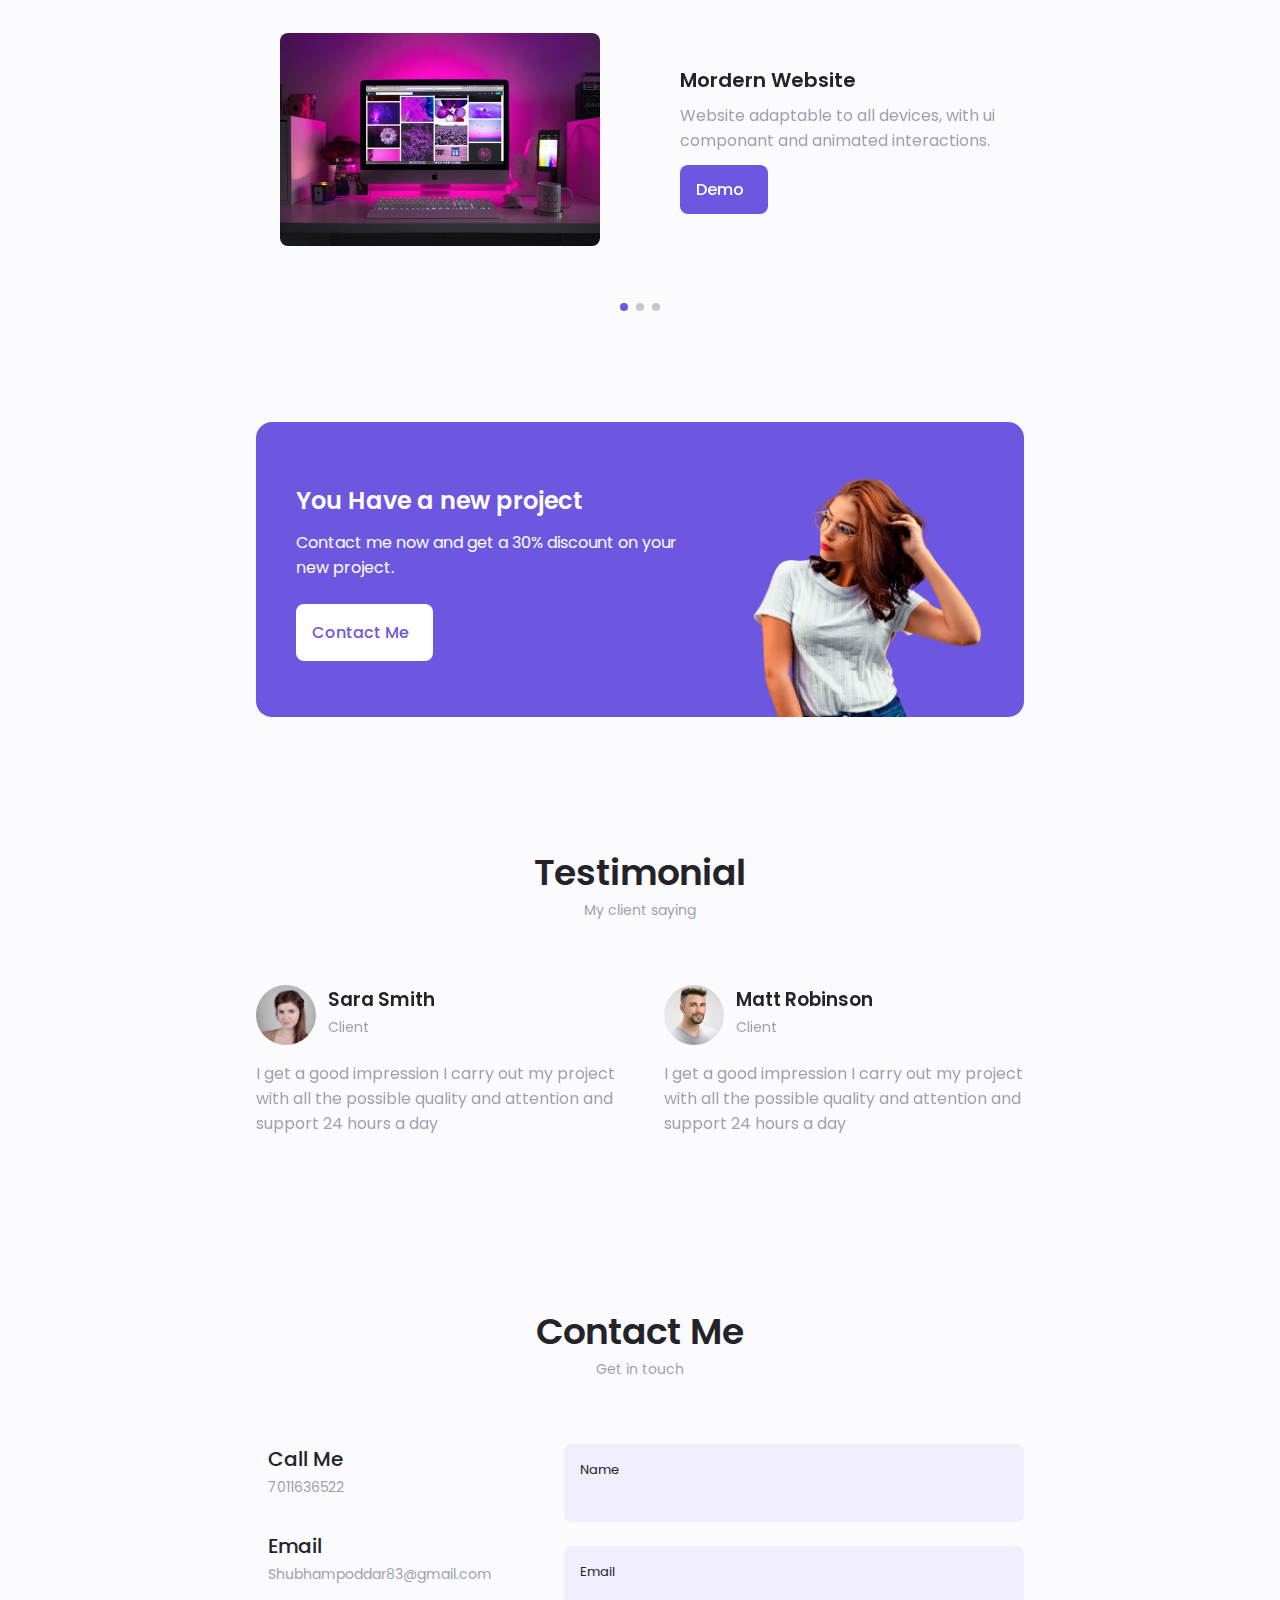
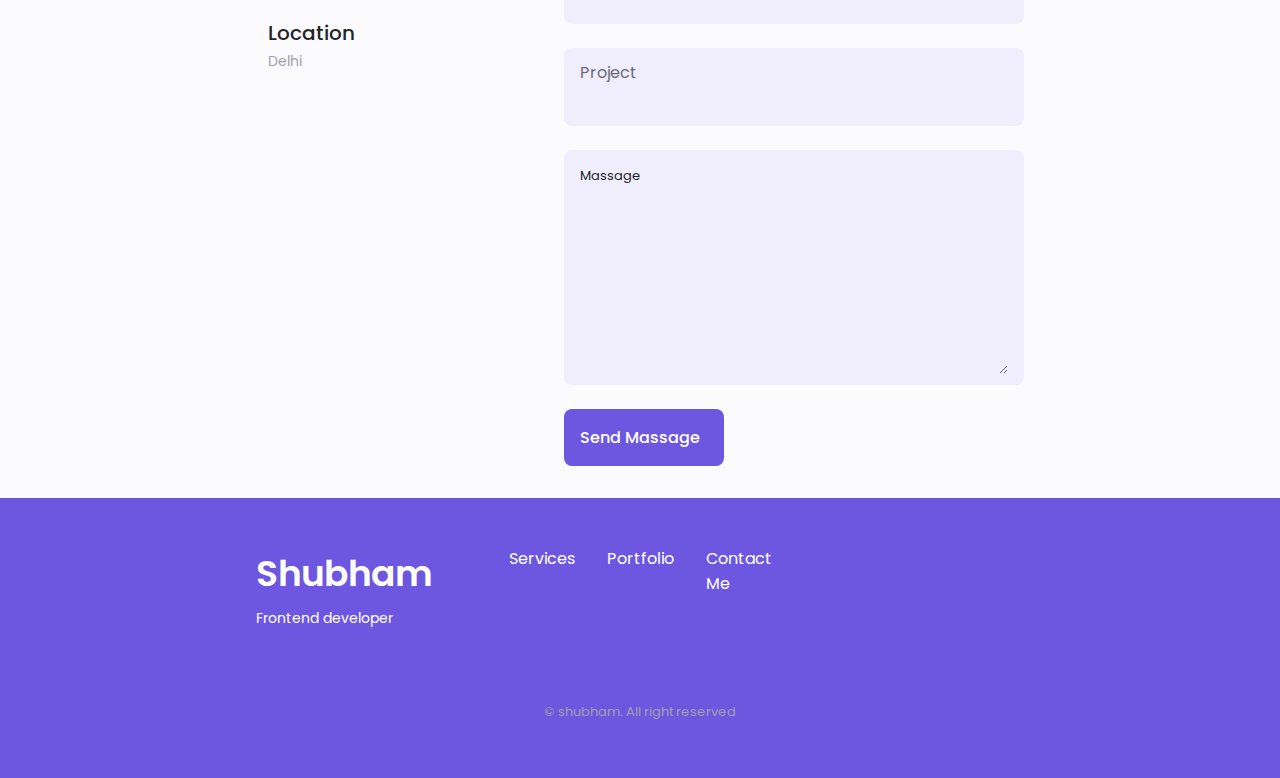
<file: index2.html>
<!DOCTYPE html>
    <html lang="en">
    <head>
        <meta charset="UTF-8">
        <meta name="viewport" content="width=device-width, initial-scale=1.0">

        <!--==================== UNICONS ====================-->
        <link rel="stylesheet" href="https://unicons.iconscout.com/release/v4.0.8/css/line.css">


        <!--==================== SWIPER CSS ====================-->
        <link rel="stylesheet" href="assets/css/swiper-bundle.min.css">

        <!--==================== CSS ====================-->
        <link rel="stylesheet" href="assets/css/styles.css"> 

        <title>Responsive Portfolio Website</title>
    </head>
    <body>
        <!--==================== HEADER ====================-->
        <header class="header" id="header">
            <nav class="nav container">
                <a href="#" class="nav__logo">Shubham</a>
                <div class="nav__menu" id="nav-menu">
                    <ul class="nav__list grid">
                       <li class="nav__item">
                        <a href="#home" class="nav__link active-link">
                            <i class="uil uil-estate nav__icon"></i>Home
                        </a>
                       </li>

                       <li class="nav__item">
                        <a href="#about" class="nav__link active-link">
                            <i class="uil uil-user nav__icon" ></i>About
                        </a>
                       </li>

                       <li class="nav__item">
                        <a href="#skills" class="nav__link active-link">
                            <i class="uil uil-file-alt nav__icon"></i>skills
                        </a>
                       </li>

                       <li class="nav__item">
                        <a href="#services" class="nav__link active-link">
                            <i class="uil uil-briefcase nav__icon"></i>services
                        </a>
                       </li>
                       <li class="nav__item">
                        <a href="#portfolio" class="nav__link active-link">
                            <i class="uil uil-scenery nav__icon"></i>portfolio
                        </a>
                       </li>
                       <li class="nav__item">
                        <a href="#contact" class="nav__link active-link">
                            <i class="uil uil-message nav__icon"></i>Contact me
                        </a>
                       </li>
                    </ul>
                    <i class="uil uil-times nav__close" id="nav-close"></i>
                </div>
                <div class="nav__btn">
                     <!-- Theme change button -->
                     <i class="uil uil-moon change-theme" id="theme-button"></i>

                    <div class="nav__toggle" id="nav-toggle">
                        <i class="uil uil-apps"></i>
                    </div>
                </div>
            </nav>
        </header>

        <!--==================== MAIN ====================-->
        <main class="main">
            <!--==================== HOME ====================-->
            <section class="home section" id="home">
                <div class="home__container container grid">
                    <div class="home__content grid">
                        <div class="home__social">
                            <a href="https://www.linkedin.com/in/poddarshubham/" class="home__social-icon">
                                <i class="uil uil-linkedin-alt"></i>
                            </a>
                            <a href="" target="_blank" class="home__social-icon">
                                <i class="uil uil-dribbble"></i>
                            </a>
                            <a href="https://github.com/shubham83" target="_blank" class="home__social-icon">
                                <i class="uil uil-github-alt"></i>
                            </a>
                        </div>
                        <div class="home__img">
                            <svg class="home__blob"  viewBox="0 0 200 187" xmlns="http://www.w3.org/2000/svg" xmlns:xlink="http://www.w3.org/1999/xlink">
                                <mask id="mask0" mask-type="alpha">
                                    <path d="M190.312 36.4879C206.582 62.1187 201.309 102.826 182.328 134.186C163.346 165.547 
                                    130.807 187.559 100.226 186.353C69.6454 185.297 41.0228 161.023 21.7403 129.362C2.45775 
                                    97.8511 -7.48481 59.1033 6.67581 34.5279C20.9871 10.1032 59.7028 -0.149132 97.9666 
                                    0.00163737C136.23 0.303176 174.193 10.857 190.312 36.4879Z"/>
                                </mask>
                                <g mask="url(#mask0)">
                                    <path d="M190.312 36.4879C206.582 62.1187 201.309 102.826 182.328 134.186C163.346 
                                    165.547 130.807 187.559 100.226 186.353C69.6454 185.297 41.0228 161.023 21.7403 
                                    129.362C2.45775 97.8511 -7.48481 59.1033 6.67581 34.5279C20.9871 10.1032 59.7028 
                                    -0.149132 97.9666 0.00163737C136.23 0.303176 174.193 10.857 190.312 36.4879Z"/>
                                    
                                    <image class="home__blob-img" href="assets/img/perfil.png"/>
                                </g>
                            </svg>
                        </div>
                        <div class="home__data">
                            <h1 class="home__title">Hi, I'am Shubham.</h1>
                            <h3 class="home__subtitle">Frontend Developer</h3>
                            <p class="home__description">High level Experience in Web Design and Development knowledge, Producing
                                quality Work.</p>
                              <a href="#contact" class="button button--flex">
                                Contact Me <i class="uil uil-message button__icon"></i>
                            </a>
                        </div>
                        
                    </div>
                  
                </div>
            </section>

            <!--==================== ABOUT ====================-->
            <section class="about section" id="about">
                <h1 class="section__title">About Me</h2>
                <span class="section__subtitle">My introduction</span>
                
                <div class="about__container container grid">
                    <img src="assets/img/about.jpg" alt="" class="about__img">
                    <div class="about__data">
                        <p class="about_desription">
                            Web developer, with extensive knowledge and years of experience, working in web technologies and Ui / Ux design, delivering quality work.
                        </p>
                        <div class="about__info">
                            <div>
                                <span class="about__info-title">08+</span>
                                <span class="about__info-name">Years <br> experince</span>
                            </div>
    
                            <div>
                                <span class="about__info-title">20+</span>
                                <span class="about__info-name">Completed <br> project</span>
                            </div>
    
                            <div>
                                <span class="about__info-title">05+</span>
                                <span class="about__info-name">Companies <br> Worked</span>
                            </div>
                           
                        </div>
                        <div class="about__buttons">
                            <a href="assets/pdf/Resume (FrontEnd).docx.pdf" class="button button--flex">
                                DOWNLOAD CV<i class="uil uil-download-alt button__icon"></i>
                            </a>
                        </div>
                        
                    </div>
                </div>
                
              </section>
         <!--==================== SKILLS ====================--> 
         <section class="skills section" id="skills">
            <h2 class="section__title">Skills</h2>
            <span class="section__subtitle">My tecnical level</span>
            <div class="skills_container container grid">
                <div>
                    <!--==================== SKILLS 1============ ========-->
                    <div class="skills__content skills__open">
                        <div class="skills__header">
                            <i class="uil uil-brackets-curly skills__icon"></i>
                            <div>
                                <h1 class="skills__titles">Frontend Developer</h1>
                                <span class="skills__subtitle">More than 1 years </span>
                            </div>
                            <i class="uil uil-angle-down skills__arrow"></i>
                        </div>
                        <div class="skills__list grid">
                            <div class="skills__data">
                                <div class="skills__titles">
                                    <h3 class="skills__name">HTML</h3>
                                    <span class="skills__number">90%</span>
                                </div>
                                <div class="skills__bar">
                                    <span class="skills__percentage skills__html"></span>
                                </div>
                            </div>
                            <div class="skills__data">
                                <div class="skills__titles">
                                    <h3 class="skills__name">CSS</h3>
                                    <span class="skills__number">80%</span>
                                </div>

                                <div class="skills__bar">
                                    <span class="skills__percentage skills__css"></span>
                                </div>
                                </div> 
                            <div class="skills__data">
                                <div class="skills__titles">
                                    <h3 class="skills__name">JavaScript</h3>
                                    <span class="skills__number">60%</span>
                                </div>
                                <div class="skills__bar">
                                    <span class="skills__percentage skills__js"></span>
                                </div>
                            </div> 
                            <div class="skills__data">
                                <div class="skills__titles">
                                    <h3 class="skills__name">React</h3>
                                    <span class="skills__number">85%</span>
                                </div>

                                <div class="skills__bar">
                                    <span class="skills__percentage skills__react"></span>
                                </div>
                            </div>
                        </div>
                    </div>
                    <!--==================== SKILLS 2============ ========-->
                    <div class="skills__content skills__close">
                        <div class="skills__header">
                            <i class="uil uil-server-network skills__icon"></i>
                            <div>
                                <h1 class="skills__title">Backend Developer</h1>
                                <span class="skills__subtitle">More than 1 years </span>
                            </div>
                            <i class="uil uil-angle-down skills__arrow"></i>
                        </div>
                        <div class="skills__list grid">
                            <div class="skills__data">
                                <div class="skills__titles">
                                    <h3 class="skills__name">PHP</h3>
                                    <span class="skills__number">80%</span>
                                </div>
                                <div class="skills__bar">
                                    <span class="skills__percentage skills__php"></span>
                                </div>
                            </div>
                            <div class="skills__data">
                                <div class="skills__titles">
                                    <h3 class="skills__name">Node Js</h3>
                                    <span class="skills__number">70%</span>
                                </div>
                                
                                <div class="skills__bar">
                                    <span class="skills__percentage skills__node"></span>
                                </div>
                                </div> 
                                <div class="skills__data">
                                    <div class="skills__titles">
                                        <h3 class="skills__name">MongoDB</h3>
                                        <span class="skills__number">90%</span>
                                    </div>
                                    
                                    <div class="skills__bar">
                                        <span class="skills__percentage skills__MongoDB"></span>
                                    </div>
                                    </div> 
                            <div class="skills__data">
                                <div class="skills__titles">
                                    <h3 class="skills__name">Python</h3>
                                    <span class="skills__number">55%</span>
                                </div>

                                <div class="skills__bar">
                                    <span class="skills__percentage skills__python"></span>
                                </div>
                            </div>
                        </div>
                    </div>
                    
                </div>
                <div>
                    
                
            </div>
        </section>
        

        <!--==================== QUALIFICATION ====================-->
        <section class="qualification section">
            <h2 class="section__title">Qualification</h2>
            <span class="section__subtitle">My persnol journey</span>
            <div class="qualification__container container">
                <div class="qualification__tabs">
                    <div class="qualification__button button--flex qualification__active" data-target='#Education'>
                        <i class="uil uil-graduation-cap qualification__icon" ></i>
                        Education
                    </div>
                    <div class="qualification__button button--flex" data-target='#Work'>
                        <i class="uil uil-briefcase-alt qualification__icon"></i>
                        Work
                    </div>
                </div>  
                <div class="qualification__sections">
                    <!--==================== QUALIFICATION CONTENT 1 ====================-->
                    <div class="qualification__content qualification__active " data-content id="Education">
                       <!--==================== QUALIFICATION 1 ====================-->
                       <div class="qualification__data">
                        <div>
                            <h3 class="qualification__title">10th</h3>
                            <span class="qalification__subtitle">R.A Geeta School, Delhi</span>
                            <div class="qualification__calender">
                                <i class="uil uil-calendar-alt"></i>
                                2015 - 2016
                            </div>
                        </div>
                        <div>
                            <span class="qaulification__rounder"></span>
                            <span class="qaulification__line"></span>
                        </div>
                       </div>

                           <!--==================== QUALIFICATION 2 ====================-->
                           <div class="qualification__data">
                            <div></div>
                            <div>
                                <span class="qaulification__rounder"></span>
                                <span class="qaulification__line"></span>
                            </div>
                            <div>
                                <h3 class="qualification__title">12th</h3>
                                <span class="qalification__subtitle">R.A Geeta School, Delhi</span>
                                <div class="qualification__calender">
                                    <i class="uil uil-calendar-alt"></i>
                                    2017 - 2018
                                </div>
                            </div>
                            
                           </div>
                           

                           <!--==================== QUALIFICATION 3 ====================-->
                           <div class="qualification__data">
                            <div>
                                <h3 class="qualification__title">B.A Programme</h3>
                                <span class="qalification__subtitle">Delhi Univercity, Delhi</span>
                                <div class="qualification__calender">
                                    <i class="uil uil-calendar-alt"></i>
                                    2018 - 2021
                                </div>
                            </div>
                            <div>
                                <span class="qaulification__rounder"></span>
                                <span class="qaulification__line"></span>
                            </div>
                           </div>
                      

                           <!--==================== QUALIFICATION 4 ====================-->
                           <div class="qualification__data">
                            <div></div>
                            <div>
                                <span class="qaulification__rounder"></span>
                                <!-- <span class="qaulification__line"></span> -->
                            </div>
                            <div>
                                <h3 class="qualification__title">ADCE</h3>
                                <span class="qalification__subtitle">Nirman Vihar, Delhi</span>
                                <div class="qualification__calender">
                                    <i class="uil uil-calendar-alt"></i>
                                    2019 - 2021
                                </div>
                            </div>
                            
                           </div>
                           
                      
                          
                    </div>
                    <!--==================== QUALIFICATION CONTENT 2 ====================-->
                    <div class="qualification__content" data-content id="Work">
                        <!--==================== QUALIFICATION 1 ====================-->
                        <div class="qualification__data">
                         <div> 
                             <h3 class="qualification__title"> Frasher</h3>
                             <!-- <span class="qalification__subtitle">Peru</span> -->
                             <div class="qualification__calender">
                                 <!-- <i class="uil uil-calendar-alt"></i> -->
                                 <!-- 2009 - 2014 -->
                             </div>
                         </div>
                         <div>
                             <span class="qaulification__rounder"></span>
                             <!-- <span class="qaulification__line"></span> -->
                         </div>
                        </div>

                            <!--==================== QUALIFICATION 2 ====================-->
                            <!-- <div class="qualification__data">
                             <div></div>
                             <div>
                                 <span class="qaulification__rounder"></span>
                                 <span class="qaulification__line"></span>
                             </div>
                             <div>
                                 <h3 class="qualification__title">Computer Enginner</h3>
                                 <span class="qalification__subtitle">Peru - Univercity</span>
                                 <div class="qualification__calender">
                                     <i class="uil uil-calendar-alt"></i>
                                     2009 - 2014
                                 </div>
                             </div>
                             
                            </div> -->
                            

                            <!--==================== QUALIFICATION 3 ====================-->
                            <!-- <div class="qualification__data">
                             <div>
                                 <h3 class="qualification__title">Computer Enginner</h3>
                                 <span class="qalification__subtitle">Peru - Univercity</span>
                                 <div class="qualification__calender">
                                     <i class="uil uil-calendar-alt"></i>
                                     2009 - 2014
                                 </div>
                             </div>
                             <div>
                                 <span class="qaulification__rounder"></span>
                                 <span class="qaulification__line"></span>
                             </div>
                            </div> -->
                       

                            <!--==================== QUALIFICATION 4 ====================-->
                            <!-- <div class="qualification__data">
                             <div></div>
                             <div>
                                 <span class="qaulification__rounder"></span>
                                 <span class="qaulification__line"></span>
                             </div>
                             <div>
                                 <h3 class="qualification__title">Computer Enginner</h3>
                                 <span class="qalification__subtitle">Peru - Univercity</span>
                                 <div class="qualification__calender">
                                     <i class="uil uil-calendar-alt"></i>
                                     2009 - 2014
                                 </div>
                             </div>
                             
                            </div>
                             -->
                       
                           
                     </div>
                </div>
           </div>
        </section> 

        <!--==================== SERVICES ====================-->
       <section class="services section" id="services">
        <h2 class="section__title">Services</h2>
        <span class="section__subtitle">What i offer</span>
        <div class="services__container container grid">
            <!--==================== SERVICES 1 ====================-->
            <div class="services__content">
                <div>
                    <i class="uil uil-web-grid services__icon"></i>
                    <h3 class="services__title">Ui/Ux <br> Designer </h3>
                </div>
                <span class="button button--flex button--small button--link services__button">
                    View More
                    <i class="uil uil-arrow-right button__icon"></i>
                </span>
                <div class="services__modal">
                    <div class="services__modal-content">
                        <h4 class="services__modal-title">Ui/Ux <br> Designer </h4>
                        <i class="uil uil-times services__modal-close"></i>
                        <ul class="services__modal-services grid">
                            <li class="services__modal-service">
                                <i class="uil uil-check-circle services__madal-icon"></i>
                                <p>I develop the user interface.</p>
                            </li>
                            <li class="services__modal-service">
                                <i class="uil uil-check-circle services__madal-icon"></i>
                                <p>Web page development.</p>
                            </li>
                            <li class="services__modal-service">
                                <i class="uil uil-check-circle services__madal-icon"></i>
                                <p>I create ux element interactions.</p>
                            </li>
                            <li class="services__modal-service">
                                <i class="uil uil-check-circle services__madal-icon"></i>
                                <p>I position your company brand..</p>
                            </li>
                        </ul>
                    </div>
                </div>
            </div>
            <!--==================== SERVICES 2 ====================-->
            <div class="services__content">
             <div>
                <i class="uil uil-arrow services__icon"></i>
            <h3 class="services__title">Frontend <br> Developer</h3>
            </div>
            <span class="button button--flex button--small button--link services__button">
            View More
            <i class="uil uil-arrow-right button__icon"></i>
            </span>
            <div class="services__modal">
                <div class="services__modal-content">
                    <h4 class="services__modal-title">Ui/Ux <br> Designer </h4>
                    <i class="uil uil-times services__modal-close"></i>
                    <ul class="services__modal-services grid">
                        <li class="services__modal-service">
                            <i class="uil uil-check-circle services__madal-icon"></i>
                            <p>I develop the user interface.</p>
                        </li>
                        <li class="services__modal-service">
                            <i class="uil uil-check-circle services__madal-icon"></i>
                            <p>Web page development.</p>
                        </li>
                        <li class="services__modal-service">
                            <i class="uil uil-check-circle services__madal-icon"></i>
                            <p>I create ux element interactions.</p>
                        </li>
                        <li class="services__modal-service">
                            <i class="uil uil-check-circle services__madal-icon"></i>
                            <p>I position your company brand..</p>
                        </li>
                    </ul>
                </div>
            </div>
            </div>
            <!--==================== SERVICES 3 ====================-->
            <div class="services__content">
<div>
    <i class="uil uil-pen services__icon"></i>
    <h3 class="services__title">Branding <br> Designer </h3>
</div>
<span class="button button--flex button--small button--link services__button">
    View More
    <i class="uil uil-arrow-right button__icon"></i>
</span>
<div class="services__modal">
    <div class="services__modal-content">
        <h4 class="services__modal-title">Ui/Ux <br> Designer </h4>
        <i class="uil uil-times services__modal-close"></i>
        <ul class="services__modal-services grid">
            <li class="services__modal-service">
                <i class="uil uil-check-circle services__madal-icon"></i>
                <p>I develop the user interface.</p>
            </li>
            <li class="services__modal-service">
                <i class="uil uil-check-circle services__madal-icon"></i>
                <p>Web page development.</p>
            </li>
            <li class="services__modal-service">
                <i class="uil uil-check-circle services__madal-icon"></i>
                <p>I create ux element interactions.</p>
            </li>
            <li class="services__modal-service">
                <i class="uil uil-check-circle services__madal-icon"></i>
                <p>I position your company brand..</p>
            </li>
        </ul>
    </div>
</div>
            </div>
        </div>
       </section>
        
        <!--==================== PORTFOLIO ====================-->
        <section class="portfolio section" id="portfolio">
            <h2 class="section__title">Portfolio</h2>
            <span class="section__subtitle">Most recent work</span>
            <div class="portfolio__container container swiper-container">
                <div class="swiper-wrapper">
                    <!--==================== PORTFOLIO 1 ====================-->
                    <div class="portfolio__content grid swiper-slide">
                        <img src="assets/img/portfolio1.jpg" alt="" class="portfolio__img">

                        <div class="portfolio">
                            <h3 class="portfolio__title">Mordern Website</h3>
                            <p class="portfolio__description">
                                Website adaptable to all devices, with ui componant and animated interactions.
                            </p>
                            <a href="https://onlyweb.tk/" class="button button--flex button--small portfolio__button">
                                Demo
                                <i class="uil uil-arrow-right button__icon"></i>
                            </a>
                        </div>
                    </div>
                     <!--==================== PORTFOLIO 2 ====================-->
                     <div class="portfolio__content grid swiper-slide">
                        <img src="assets/img/portfolio2.jpg" alt="" class="portfolio__img">

                        <div class="portfolio">
                            <h3 class="portfolio__title">Brand Design</h3>
                            <p class="portfolio__description">
                                Website adaptable to all devices, with ui componant and animated interactions.
                            </p>
                            <a href="https://todolist-1mo3.onrender.com" class="button button--flex button--small portfolio__button">
                                Demo
                                <i class="uil uil-arrow-right button__icon"></i>
                            </a>
                        </div>
                    </div>
                     <!--==================== PORTFOLIO 3 ====================-->
                     <div class="portfolio__content grid swiper-slide">
                        <img src="assets/img/portfolio3.jpg" alt="" class="portfolio__img">

                        <div class="portfolio">
                            <h3 class="portfolio__title">Online Store</h3>
                            <p class="portfolio__description">
                                Website adaptable to all devices, with ui componant and animated interactions.
                            </p>
                            <a href="https://blog-project-zkpg.onrender.com" class="button button--flex button--small portfolio__button">
                                Demo
                                <i class="uil uil-arrow-right button__icon"></i>
                            </a>
                        </div>
                    </div>


                </div>
                <div class="swiper-button-next">
                    <i class="uil uil-angle-right swiper-portfolio-icon"></i>
                </div>
                <div class="swiper-button-prev">
                    <i class="uil uil-angle-left swiper-portfolio-icon"></i>
                </div>
                <div class="swiper-pagination"></div>
            </div>
        </section>
        

        <!--==================== PROJECT IN MIND ====================-->
        <section class="project section">
            <div class="project__bg">
                <div class="project__container container grid">
                    <div class="project__data">
                        <h2 class="project__title">You Have a new project</h2>
                        <p class="project__description">Contact me now and get a 30% discount on your new project.</p>
                        <a href="#contact" class="button button--flex button--white">
                            Contact Me
                            <i class="uil uil-message project__icon button__icon"></i>
                        </a>
                        
                    </div>
                    <img src="assets/img/project.png" alt="" class="project__img">
                </div>
            </div>
        </section>

        <!--==================== TESTIMONIAL ====================-->
        <section class="testimonial section">
            <h2 class="section__title">Testimonial</h2>
            <span class="section__subtitle">My client saying</span>
            <div class="testimonial__container container swiper-container">
                <div class="swiper-wrapper">
                    <!--==================== TESTIMONIAL 1 ====================-->
                    <div class="testimonial__content swiper-slide">
                        <div class="testimonial__data">
                            <div class="testimonial__header">
                                <img src="assets/img/testimonial1.jpg" alt="" class="testimonial__img">
                                <div>
                                    <h3 class="tesimonial__name">Sara Smith</h3>
                                    <span class="testimonial__client">Client</span>
                                </div>
                            </div>
                            <div>
                                <i class="uil uil-star testimonial__icon-star"></i>
                                <i class="uil uil-star testimonial__icon-star"></i>
                                <i class="uil uil-star testimonial__icon-star"></i>
                                <i class="uil uil-star testimonial__icon-star"></i>
                                <i class="uil uil-star testimonial__icon-star"></i>
                            </div>
                        </div>
                        <p class="testimonial__description">I get a good impression I carry out my 
                            project with all the possible quality and
                             attention and support 24 hours a day</p>
                    </div>
                    <!--==================== TESTIMONIAL 2 ====================-->
                    <div class="testimonial__content swiper-slide">
                        <div class="testimonial__data">
                            <div class="testimonial__header">
                                <img src="assets/img/testimonial2.jpg" alt="" class="testimonial__img">
                                <div>
                                    <h3 class="tesimonial__name">Matt Robinson</h3>
                                    <span class="testimonial__client">Client</span>
                                </div>
                            </div>
                            <div>
                                <i class="uil uil-star testimonial__icon-star"></i>
                                <i class="uil uil-star testimonial__icon-star"></i>
                                <i class="uil uil-star testimonial__icon-star"></i>
                                <i class="uil uil-star testimonial__icon-star"></i>
                                <i class="uil uil-star testimonial__icon-star"></i>
                            </div>
                        </div>
                        <p class="testimonial__description">I get a good impression I carry out my 
                            project with all the possible quality and
                             attention and support 24 hours a day</p>
                    </div>
            <!--==================== TESTIMONIAL 3 ====================-->
                    <div class="testimonial__content swiper-slide">
                        <div class="testimonial__data">
                            <div class="testimonial__header">
                                <img src="assets/img/testimonial3.jpg" alt="" class="testimonial__img">
                                <div>
                                    <h3 class="tesimonial__name">Raul Harris</h3>
                                    <span class="testimonial__client">Client</span>
                                </div>
                            </div>
                            <div>
                                <i class="uil uil-star testimonial__icon-star"></i>
                                <i class="uil uil-star testimonial__icon-star"></i>
                                <i class="uil uil-star testimonial__icon-star"></i>
                                <i class="uil uil-star testimonial__icon-star"></i>
                                <i class="uil uil-star testimonial__icon-star"></i>
                            </div>
                        </div>
                        <p class="testimonial__description">I get a good impression I carry out my 
                            project with all the possible quality and
                             attention and support 24 hours a day</p>
                    </div>
                </div>
                <div class="swiper-pagination swiper-pagination-tesimonial"></div>
            </div>
        </section>
       

        <!--==================== CONTACT ME ====================-->
       <section class="contect section" id="contact">
        <h2 class="section__title">Contact Me</h2>
        <span class="section__subtitle">Get in touch</span>

        <div class="contact__container container grid">
            <div>
                <div class="contact__information">
                    <i class="uil uil-phone contact__icon"></i>
                    <div>
                        <h3 class="contact__title">Call Me</h3>
                        <span class="contact__subtitle">7011636522</span>
                    </div>
                </div>
                <div class="contact__information">
                    <i class="uil uil-envelope contact__icon"></i>
                    <div>
                        <h3 class="contact__title">Email</h3>
                        <span class="contact__subtitle">Shubhampoddar83@gmail.com</span>
                    </div>
                </div>
                <div class="contact__information">
                    <i class="uil uil-map-marker contact__icon"></i>
                    <div>
                        <h3 class="contact__title">Location</h3>
                        <span class="contact__subtitle">Delhi</span>
                    </div>
                </div>
            </div>
            <form action="" class="contact__form grid">
                <div class="contact__inputs grid">
                    <div class="contact__content">
                        <label for="" class="contact__label">Name</label>
                        <input type="text" class="contact__input">
                    </div>
                    <div class="contact__content">
                        <label for="" class="contact__label">Email</label>
                        <input type="email" class="contact__input">
                    </div>
                </div>
                <div class="contact__content">
                    <label for="" class="contact__input">Project</label>
                    <input type="text" class="contact__input">
                </div>
                <div class="contact__content">
                    <label for="" class="contact__label">Massage</label>
                    <textarea name="" id="" cols="0" rows="7" class="contact__input"></textarea>
                </div>
                <div>
                    <a href="#" class="button button--flex">
                        Send Massage
                        <i class="uil uil-message button__icon"></i>
                    </a>
                </div>
            </form>
        </div>
       </section>
       
    </main>

    <!--==================== FOOTER ====================-->
    <footer class="footer footer__bg">
        <div class="">
            <div class="footer__container container grid">
                <div>
                    <h1 class="footer__title">Shubham</h1>
                    <span class="footer__subtitle">Frontend developer</span>
            
                </div>
                <ul class="footer__links">
                    <li>
                        <a href="#services" class="footer__link">Services</a>
                    </li>
                    <li>
                        <a href="#portfolio" class="footer__link">Portfolio</a>
                    </li>
                    <li>
                        <a href="#contact" class="footer__link">Contact Me</a>
                    </li>
                </ul>
                <div class="footer__socials">
                    <a href="https://www.facebook.com/" target="_blank" class="footer__social">
                        <i class="uil uil-facebook-f"></i>
                    </a>
                    <a href="https://www.instagram.com/" target="_blank" class="footer__social">
                        <i class="uil uil-instagram"></i>
                    </a>
                    <a href="https://twitter.com/" target="_blank" class="footer__social">
                        <i class="uil uil-twitter-alt"></i> 
                    </a>
                </div>
            </div>
            <p class="footer__copy">&#169; shubham. All right reserved</p>
        </div>
    </footer>

          
         
           
        <!--==================== SCROLL TOP ====================-->
        <a href="" class="scrollup" id="scroll-up">
            <i class="uil uil-arrow-up scrollup__icon"></i>
        </a>


        <!--==================== SWIPER JS ====================-->
        <script src="assets/js/swiper-bundle.min.js"></script>

        <!--==================== MAIN JS ====================-->
        <script src="assets/js/main.js"></script>
    </body>
</html>
</file>
<file: assets/css/styles.css>
/*==================== GOOGLE FONTS ====================*/
@import url('https://fonts.googleapis.com/css2?family=Poppins:wght@400;500;600&display=swap');

/*==================== VARIABLES CSS ====================*/
:root {
    --header-height: 3rem;

    /*========== Colors ==========*/
    /* Change favorite color */
    --hue-color: 250; /*Purple 250 - Green 142 - Blue 230 - Pink 340*/

    /* HSL color mode */
    --first-color: hsl(var(--hue-color), 69%, 61%);
    --first-color-second: hsl(var(--hue-color), 69%, 61%);
    --first-color-alt: hsl(var(--hue-color), 57%, 53%);
    --first-color-lighter: hsl(var(--hue-color), 92%, 85%);
    --title-color: hsl(var(--hue-color), 8%, 15%);
    --text-color: hsl(var(--hue-color), 8%, 45%);
    --text-color-light: hsl(var(--hue-color), 8%, 65%);
    --input-color: hsl(var(--hue-color), 70%, 96%);
    --body-color: hsl(var(--hue-color), 60%, 99%);
    --container-color: #fff;
    --scroll-bar-color: hsl(var(--hue-color), 12%, 90%);
    --scroll-thumb-color: hsl(var(--hue-color), 12%, 80%);

    /*========== Font and typography ==========*/
    --body-font: 'Poppins', sans-serif;

    /* .5rem = 8px, 1rem = 16px, 1.5rem = 24px ... */
    --big-font-size: 2rem;
    --h1-font-size: 1.5rem;
    --h2-font-size: 1.25rem;
    --h3-font-size: 1.125rem;
    --normal-font-size: .938rem;
    --small-font-size: .813rem;
    --smaller-font-size: .75rem;

    /*========== Font weight ==========*/
    --font-medium: 500;
    --font-semi-bold: 600;

    /*========== Margenes Bottom ==========*/
    /* .25rem = 4px, .5rem = 8px, .75rem = 12px ... */
    --mb-0-25: .25rem;
    --mb-0-5: .5rem;
    --mb-0-75: .75rem;
    --mb-1: 1rem;
    --mb-1-5: 1.5rem;
    --mb-2: 2rem;
    --mb-2-5: 2.5rem;
    --mb-3: 3rem;

    /*========== z index ==========*/
    --z-tooltip: 10;
    --z-fixed: 100;
    --z-modal: 1000;
}

/* Font size for large devices */
@media screen and (min-width: 968px) {
    :root {
        --big-font-size: 3rem;
        --h1-font-size: 2.25rem;
        --h2-font-size: 1.5rem;
        --h3-font-size: 1.25rem;
        --normal-font-size: 1rem;
        --small-font-size: .875rem;
        --smaller-font-size: .813rem;
    }
}

/*========== Variables Dark theme ==========*/
body.dark-theme{
           /* HSL color mode */
    --first-color-second: hsl(var(--hue-color), 30%, 8%);
    --title-color: hsl(var(--hue-color), 8%, 95%);
    --text-color: hsl(var(--hue-color), 8%, 75%);
    --input-color: hsl(var(--hue-color), 29%, 16%);
    --body-color: hsl(var(--hue-color), 28%, 12%);
    --container-color: hsl(var(--hue-color),29%,16%);
    
    --scroll-bar-color: hsl(var(--hue-color), 12%, 48%);
    --scroll-thumb-color: hsl(var(--hue-color), 12%, 36%);
}

/*========== Button Dark/Light ==========*/
.nav__btn{
  display: flex;
  align-items: center;
}
.change-theme{
  font-size: 1.25rem;
  color: var(--title-color);
  margin-right: var(--mb-1);
  cursor: pointer;
}
.change-theme:hover{
  color: var(--first-color);
}


/*==================== BASE ====================*/
* {
  box-sizing: border-box;
  padding: 0;
  margin: 0;
}

html {
  scroll-behavior: smooth;
}

body {
  margin: 0 0 var(--header-height) 0;
  font-family: var(--body-font);
  font-size: var(--normal-font-size);
  background-color: var(--body-color);
  color: var(--text-color);
}

h1, h2, h3, h4 {
  color: var(--title-color);
  font-weight: var(--font-semi-bold);
}

ul {
  list-style: none;
}

a {
  text-decoration: none;
}

img {
  max-width: 100%;
  height: auto;
}

/*==================== REUSABLE CSS CLASSES ====================*/
.section {
  padding: 2rem 0 4rem;
  color: var(--text-color-light);
  
}

.section__title {
  font-size: var(--h1-font-size);
}

.section__subtitle {
  display: block;
  font-size: var(--small-font-size);
  margin-bottom: var(--mb-3);
  
}

.section__title,
.section__subtitle{
  text-align: center;
}

/*==================== LAYOUT ====================*/
.container {
  max-width: 768px;
  margin-left: var(--mb-1-5);
  margin-right: var(--mb-1-5);
}

.grid {
  display: grid;
  gap: 1.5rem;
}

.header {
  width: 100%;
  position: fixed;
  bottom: 0;
  left: 0;
  z-index: var(--z-fixed);
  background-color: var(--body-color);
}

/*==================== NAV ====================*/
.nav{
  max-width: 968px;
  height: var(--header-height);
  display: flex;
  justify-content: space-between;
  align-items: center;
}
.nav__logo,
.nav__toggle{
  color: var(--title-color);
  font-weight: var(--font-medium);
}
.nav__logo:hover{
  color:var(--first-color);
}
.nav__toggle{
  font-size: 1.1rem;
  cursor: pointer;
}
.nav__toggle:hover
{ 
  color: var(--first-color);
}

@media screen and (max-width:767px) {
  .nav__menu{
    position: fixed;
    bottom: -100%;
    left: 0;
    width: 100%;
    background-color: var(--body-color);
    padding: 2rem 1.5rem 4rem;
    box-shadow: 0 -1px 4px rgb(0, 0, 0,.15);
    border-radius: 1.5rem 1.5rem 0 0;
    transition: .3s;
  }
  
}
.nav__list{
  grid-template-columns: repeat(3,1fr);
  gap:2rem
}

.nav__link{
  display: flex;
  flex-direction: column;
  align-items: center;
  font-size: var(--small-font-size);
  color: var(--title-color);
  font-weight: var(--font-medium);
}
.nav__link:hover{
  color: var(--first-color);
}
.nav__icon{
  font-size: 1.2rem;
}

.nav__close{
  position: absolute;
  right: 1.3rem;
  bottom: .5rem;
  font-size: 1.5rem;
  cursor: pointer;
  color: var(--first-color);
}
.nav__close:hover{
  color: var(--first-color-alt);
}

/* show menu */
.show-menu{
  bottom: 0;
}


/* Active link */
.active-link{
  color: var(--first-color);
}


/* Change background header */
.scroll-header{
  box-shadow: 0 -1px 4px rgba(0, 0, 0, .15);
}


/*==================== HOME ====================*/
.home__container{
  gap: 1rem;
}
.home__content{
  padding-top:3.5rem;
  align-items: center;
  grid-template-columns: .5fr 3fr;

}
.home__social{
  display: grid;
  grid-template-columns: max-content;
  row-gap:1rem;
}
.home__social-icon{
    font-size: 1.25rem;
    color: var(--first-color);
}
.home__social-icon:hover{
  color: var(--first-color-alt);
}
.home__blob{
  width: 200px;
  fill: var(--first-color);
}
.home__blob-img{
  width: 200px;
}
.home__data{
  grid-column: 1/3;
}
.home__title{
  font-size: var(--big-font-size);
}
.home__subtitle{
  font-size: var(--h3-font-size);
  color: var(--text-color);
  font-weight: var(--font-medium);
  margin-bottom: var(--mb-0-75);
}
.home__description{
  margin-bottom:var(--mb-2);
}
.home__scroll{
  display: none;

}
.home__scroll-button{
  color: var(--first-color);
  transition: .3s;
}
.home__scroll-button:hover{
  transform: translateY(.25rem);
}
.home__scroll-mouse{
  font-size: 2rem;
}
.home__scroll-name{
  font-size: var(--small-font-size);
  color: var(--title-color);
  font-weight: var(--font-medium);
  margin-right: var(--mb-0-25);
}
.home__scroll-arrow{
  font-size: 1.25rem;
}

/*==================== BUTTONS ====================*/
.button{
  display: inline-block;
  background-color: var(--first-color);
  color: #fff;
  padding: 1rem;
  border-radius: .5rem;
  font-weight: var(--font-medium);
}
.button:hover{
background-color: var(--first-color-alt);
}
.button--white{
  background-color: #fff;
  color: var(--first-color);
}
.button--white:hover{
  background-color: #fff;
   
}
.button__icon{
  font-size: 1.25rem;
  margin-left: var(--mb-0-5);
  transition: .3s;
}
.button--flex{
  display: inline-flex;
  align-items: center;
}
.button--small{
  padding: .75rem 1rem;
}
.button--link{
  padding: 0;
  background-color: transparent;
  color: var(--first-color);
}
.button--link:hover{
  background-color: transparent;
  color: var(--first-color-alt);
}


/*==================== ABOUT ====================*/
.about__img{
  width: 200px;
  border-radius: .5rem;
  justify-self: center;
  align-self: center;
}
.about__decription{
  text-align: center;
  margin-bottom: var(--mb-2-5);
}
.about__info{
  display: flex;
  justify-content: space-evenly;
  margin-bottom: var(--mb-2-5);

}
.about__info-title{
  font-size: var(--h2-font-size);
  font-weight: var(--font-semi-bold);
  color: var(--title-color);
}
.about__info-name{
  font-size: var(--smaller-font-size);
}
.about__info-title,
.about__info-name{
display: block;
text-align: center;
}

.about__buttons{
  display: flex;
  justify-content: center;
}

/*==================== SKILLS ====================*/
.skills__container{
  row-gap:0;
}
.skills__header{
  display: flex;
  align-items: center;
  margin-bottom: var(--mb-2-5);
  cursor: pointer;
}
.skills__icon,
.skills__arrow{
  font-size: 2rem;
  color: var(--first-color);
}
.skills__title{
  font-size: var(--h3-font-size);
}
.skills__subtitle{
  font-size: var(--small-font-size);
  color: var(--text-color-light);
}
.skills__arrow{
  margin-left: auto;
  transition: .4s;
}
.skills__titles{
  display: flex;
  justify-content: space-between;
  margin-bottom: var(--mb-0-5);
}
.skills__name{
  font-size: var(--normal-font-size);
  font-weight: var(--font-medium);
}
.skills__bar,
.skills__percentage{
  height: 5px;
  border-radius: .25rem;
}
.skills__bar{
  background-color: var(--first-color-lighter);
}
.skills__percentage{
  display: block;
  background-color: var(--first-color);
}
.skills__html{
  width: 90%;
}
.skills__css{
  width: 80%;
}
.skills__js{
  width: 60%;
}
.skills__react{
  width: 85%;
}
.skills__php{
  width: 80%;
}
.skills__node{
  width: 70%;
}
.skills__firebase{
  width: 90%;
}
.skills__python{
  width: 55%;
}
.skills__MongoDB{
  width: 90%;
}
.skills__close .skills__list{
  height: 0;
  overflow: hidden;
}
.skills__open .skills__lis{
  height: max-content;
  margin-bottom:var(--mb-2-5);
}

.skills__open .skills__arrow{
  transform: rotate(-180deg);
}

/*==================== QUALIFICATION ====================*/
.qualification__tabs{
  display: flex;
  justify-content: space-evenly;
  margin-bottom:var(--mb-2) ;
}
.qualification__button{
  font-size: var(--h3-font-size);
  font-weight: var(--font-medium);
  cursor: pointer;
}
.qualification__button:hover{
  color: var(--first-color);
}
.qualification__icon{
  font-size: 1.8rem;
  margin-right:var(--mb-0-25) ;
}
.qualification__data{
  display: grid;
  grid-template-columns: 1fr max-content 1fr;
  column-gap: 1.5rem;
}
.qualification__title{
  font-size: var(--normal-font-size);
  font-weight: var(--font-medium);
}
.qalification__subtitle{
  display: inline-block;
  font-size: var(--small-font-size);
  margin-bottom: var(--mb-1);
}
.qualification__calender{
  font-size: var(--smaller-font-size);
  color: var(--text-color-light);
}
.qaulification__rounder{
  display: inline-block;
  width: 13px;
  height: 13px;
  background-color: var(--first-color);
  border-radius: 50%;
}
.qaulification__line{
  display: block;
  width: 1px;
  height: 100%;
  background-color: var(--first-color);
  transform: translate(6px,-7px);
}
.qualification [data-content]{
  display: none;
}
.qualification__active[data-content]{
display: block;
}



/*==================== SERVICES ====================*/
.services__container{
  gap: 1.5rem;
  grid-template-columns: repeat(2,1fr);
}
.services__content{
  position: relative;
  background-color: var(--container-color);
  padding: 3.5rem .5rem 1.25rem 1.5rem;
  border-radius: .25rem;
  box-shadow: 0 2px 4px rgba(0, 0, 0, .15);
  transition: .3s;
}
.services__content:hover{
  box-shadow: 0 4px 8px rgba(0, 0, 0, .15);
}
.services__icon{
  display: block;
  font-size: 1.5rem;
  color: var(--first-color);
  margin-bottom: var(--mb-1);
}
.services__title{
  font-size: var(--h3-font-size);
  margin-bottom: var(--mb-1);
  font-weight: var(--font-medium);
}
.services__button{
  cursor: pointer;
  font-size: var(--small-font-size);
}
.services__button:hover .button__icon{
  transform: translateX(.25rem);
}
.services__modal{
  position: fixed;
  top: 0;
  left: 0;
  right: 0;
  bottom: 0;
  background-color: rgba(0, 0, 0,.5);
  display: flex;
  align-items: center;
  justify-content: center;
  padding: 0 1rem;
  z-index: var(--z-modal);
  opacity: 0;
  visibility: hidden;
  transition: .3s;
}
.services__modal-content{
  position: relative;
  background-color: var(--container-color);
  padding: 1.5rem;
  border-radius: .5rem;
}
.services__modal-services{
  row-gap: 1rem;
}
.services__modal-service{
   display: flex;
}
.services__modal-title{
  font-size:var(--h3-font-size);
  font-weight: var(--font-medium);
  margin-bottom: var(--mb-1-5);
}

.services__modal-close{
  position: absolute;
  top: 1rem;
  right: 1rem;
  font-size: 1.5rem;
  color: var(--first-color);
  cursor: pointer;
}
.services__modal-icon{
  color: var(--first-color);
  margin-right: var(--mb-0-25);
}
/* Active Modal */
.active-modal{
  opacity: 1;
  visibility: visible;
}


/*==================== PORTFOLIO ====================*/
.portfolio__container{
  overflow: initial;
}
.portfolio__content{
  padding:0 1.5rem ;
}
.portfolio__img{
  width: 265px;
  border-radius: .5rem;
  justify-self: center;
}
.portfolio__title{
  font-size: var(--h3-font-size);
  margin-bottom: var(--mb-0-5);
}
.portfolio__description{
  margin-bottom: var(--mb-0-75);
}
.portfolio__button:hover .button__icon{
  transform: translateX(.25rem);
}
.swiper-button-prev::after,
.swiper-button-next::after {
content: '';
}
.swiper-portfolio-icon{
  font-size: 2rem;
    color: var(--first-color);
}
.swiper-button-prev{
  left: -.5rem;
}
.swiper-button-next{
  right: -.5rem;
}
.swiper-container-horizontal > .swiper-pagination-bullets{
  bottom: -1rem;
}
.swiper-pagination-bullet-active{
  background-color:var(--first-color) ;
}
.swiper-button-next,
.swiper-button-prev,
.swiper-pagination-bullet{
  outline: none;
}
/*==================== PROJECT IN MIND ====================*/

.project{
  text-align: center;

}
.project__bg{
  background-color: var(--first-color-second);
  padding-top: 3rem;
}
.project__title{
  font-size: var(--h2-font-size);
  margin-bottom: var(--mb-0-75);
}
.project__description{
  margin-bottom: var(--mb-1-5);
}
.project__title,
.project__description{
  color: #fff;
}
.project__img{
  width: 232px;
  justify-self: center;
}
/*==================== TESTIMONIAL ====================*/
.testimonial__data,
.testimonial__header
{
display: flex;
}
.testimonial__data{
  justify-content: space-between;
  margin-bottom: var(--mb-1);
}
.testimonial__img{
  width: 60px;
  height: 60px;
  border-radius: 50%;
  margin-right:var(--mb-0-75) ;
}
.testimonial__name{
  font-size: var(--h3-font-size);
  font-weight: var(--font-medium);
}
.testimonial__client{
  font-size: var(--small-font-size);
  color: var(--text-color-light);
}
.testimonial__description{
  margin-bottom: var(--mb-2-5);
}
.testimonial__icon-star{
  color: var(--first-color);
}
.swiper-container .swiper-pagination-tesimonial{
  bottom: 0;
}


/*==================== CONTACT ME ====================*/
.contact__container{
row-gap: 3rem;
}
.contact__information{
  display: flex;
  margin-bottom: var(--mb-2);

}
.contact__icon{
  font-size: 2rem;
  color: var(--first-color);
  margin-right: var(--mb-0-75);
}
.contact__title{
  font-size: var(--h3-font-size);
  font-weight: var(--font-medium);

}
.contact__subtitle{
  font-size: var(--small-font-size);
  color: var(--text-color-light)
}
.contact__content{
  background-color: var(--input-color);
  border-radius: .5rem;
  padding: .75rem 1rem .25rem;
}
.contact__label{
font-size: var(--smaller-font-size);
color: var(--title-color);
}
.contact__input{
  width: 100%;
  background-color: var(--input-color);
  color: var(--text-color);
  font-family: var(--body-font);
  font-size: var(--normal-font-size);
  border: none;
  outline: none;
  padding:  .25rem .5rem .5rem 0;
}


/*==================== FOOTER ====================*/
.footer{
  padding: 2rem;
  
}
.footer__container{
  row-gap: 3.5rem;
}
.footer__bg{
  background-color: var(--first-color-second);
  padding: 2rem 0 3rem;
}
.footer__title{
  font-size: var(--h1-font-size);
  margin-bottom: var(--mb-0-25);
}
.footer__subtitle{
  font-size: var(--small-font-size);
}
.footer__links{
  display: flex;
  flex-direction: column;
  row-gap: 1.5rem;
}
.footer__link:hover{
  color: var(--first-color-lighter);
}
.footer__social{
  font-size: 1.25rem;
  margin-right: var(--mb-1-5);

}
.footer__social:hover{
  color: var(--first-color-lighter);
}
.footer__copy{
  font-size: var(--smaller-font-size);
  text-align: center;
  color: var(--text-color-light);
  margin-top: var(--mb-3);
}
.footer__title,
.footer__subtitle,
.footer__link,
.footer__social{
  color: #fff;
}
/*========== SCROLL UP ==========*/
  .scrollup{
    position: fixed;
    right: 1rem;
    bottom: -20%;
    background-color: var(--first-color);
    opacity: .8;
    padding: 0 .3rem;
    border-radius: .4rem;
    z-index: var(--z-tooltip);
    transition: .4s;
  }
  .scrollup:hover{
    background-color: var(--first-color-alt);
  }
  .scrollup__icon{
    font-size: 1.5rem;
    color: #fff;
  }

/* Show scroll */
.show-scroll{
  bottom: 5rem;
}

/*========== SCROLL BAR ==========*/
::-webkit-scrollbar{
  width: 0.60rem;
  background-color: var(--scroll-bar-color);
  border-radius: .5rem;

}
::-webkit-scrollbar-thumb{
  background-color: var(--scroll-thumb-color);
  border-radius: .5rem;
}
::-webkit-scrollbar-thumb:hover{
  background-color: var(--text-color-light);
}

/*==================== MEDIA QUERIES ====================*/
/* For small devices */
@media screen and (max-width:350px){
  .container{
    margin-left: var(--mb-1);
    margin-right: var(--mb-1);
  }
  .nav__menu{
    padding: 2rem .25rem 4rem;
  }
  .nav__list{
    column-gap: 0;
  }
  .home__content{
    grid-template-columns: .25fr 3fr;
  }
  .home__blob{
    width: 180px;
  }
  .skills__title{
    font-size: var(--normal-font-size);
  }
  .qualification__data{
    gap: .5rem;
  }
  .services__container{
    grid-template-columns: max-content;
    justify-content: center;
  }
  .services__content{
    padding-right: 3.5rem;
  }
  .services__modal{
    padding: 0 .5rem;
  }
  .project__img{
    width: 200px;
  }
  .testimonial__data,
  .testimonial__header{
    flex-direction: column;
    align-items: center;
  }
  .testimonial__img{
    margin-right: 0;
    margin-bottom: var(--mb-0-25);
  }
  .testimonial__data,
  .testimonial__description{
    text-align: center;
  }
}

/* For medium devices */
@media screen and (min-width :568px) {
  .home__content{
    grid-template-columns: max-content 1fr 1fr;
  }
  .home__data{
    grid-column: initial;
  }
  .home__img{
    order: 1;
    justify-self: center;
  }
  .about__container,
  .skills_container,
  .portfolio__content,
  .project__container,
  .contact__container,
  .footer__container{
    grid-template-columns: repeat(2,1fr);
  }
  .qualification__sections{
    display: grid;
    grid-template-columns: .6fr;
    justify-content: center;
  }

}
@media screen and (min-width:768px) {
  .container{
    margin-left: auto;
    margin-right: auto;
  }
  body{
    margin: 0;
  }
  .section{
    padding: 6rem 0 2rem;
    
  }
  .section__subtitle{
    margin-bottom: 4rem;
  }
  .header{
    top: 0;
    bottom: initial;
  }
  .header,
  .main,
  .footer__container{
    padding: 0 1rem;
  }
  .nav{
    height: calc(var(--header-height) + 1.5rem);
    column-gap: 1rem;
  }
  .nav__icon,
  .nav__close,
  .nav__toggle{
     display: none;
  }
  .nav__list{
    display: flex;
    column-gap: 2rem;
  }
  .nav__menu{
    margin-left: auto;
  }
  .change-theme{
     margin: 0;
  }
  .home__container{
    row-gap: 5rem;
  }
  .home__content{
    padding-top: 5.5rem;
    column-gap: 2rem;
  }
  .home__blob{
    width: 270px; 
  }
  .home__scroll{
    display: block;
  }
  .home__scroll-button{
    margin-left: 3rem;
  }
  .about__container{
    column-gap: 5rem;
  }
  .about__img{
    width: 350px;
  }
  .about__decription{
    text-align: initial;
  }
  .about__info{
    justify-content: space-between;
  }
  .about__buttons{
    justify-content: initial;
  }
  .qualification__tabs{
    justify-content: center;
  }
  .qualification__button{
    margin: 0 var(--mb-1);
  }
  .qualification__sections{
    grid-template-columns: .5fr;
  }
  .services__container{
    grid-template-columns: repeat(3,218px);
    justify-content: center;
  }
  .services__icon{
    font-size: 2rem;
  }
  .services__content{
    padding: 6rem 0  2rem 2.5rem;
  }
  .services__modal-content{
    width: 450px;
  }
  .portfolio__img{
    width: 320px; 
  }
  .portfolio__content{
    align-items: center;
  }
  .project{
    text-align: initial;
  }
  .project__bg{
    background: none;
  }
  .project__container{
    background-color: var(--first-color-second);
    border-radius: 1rem;
    padding: 3rem 2.5rem 0;
    grid-template-columns: 1fr max-content;
    column-gap: 3rem;
  }
  .project__data{
    padding-top:  .8rem;
  }
  .footer__container{
    grid-template-columns: repeat(3,1fr);
  }
  .footer__bg{
    padding: 3rem 0 3.5rem;
  }
  .footer__links{
    flex-direction: row;
    column-gap: 2rem;
  }
  .footer__socials{
    justify-self: flex-end;
  }
  .footer__copy{
    margin-top: 4.5rem;
  }
}


/* For large devices */
@media screen and (min-width:1024px){
.header,
.main,
.footer__container{
  padding: 0;
}
.home__blob{
  width: 320px;
}
.home__social{
  transform: translateX(-6rem );
}
.services__container{
  grid-template-columns: repeat(3,238px);
}
.portfolio__content{
  column-gap: 5rem;
}
.swiper-portfolio-icon{
  font-size: 3.5rem;
}
.swiper-button-prev{
  left: -3.5rem;
}
.swiper-button-next{
  right: -3.5rem;
}
.swiper-container-horizontal > .swiper-pagination-bullets{
  bottom:  -4.5rem;
}
.contact__form{
  width: 460px;

}
.contact__input{
  grid-template-columns: repeat(2,1fr);
}
}
</file>
